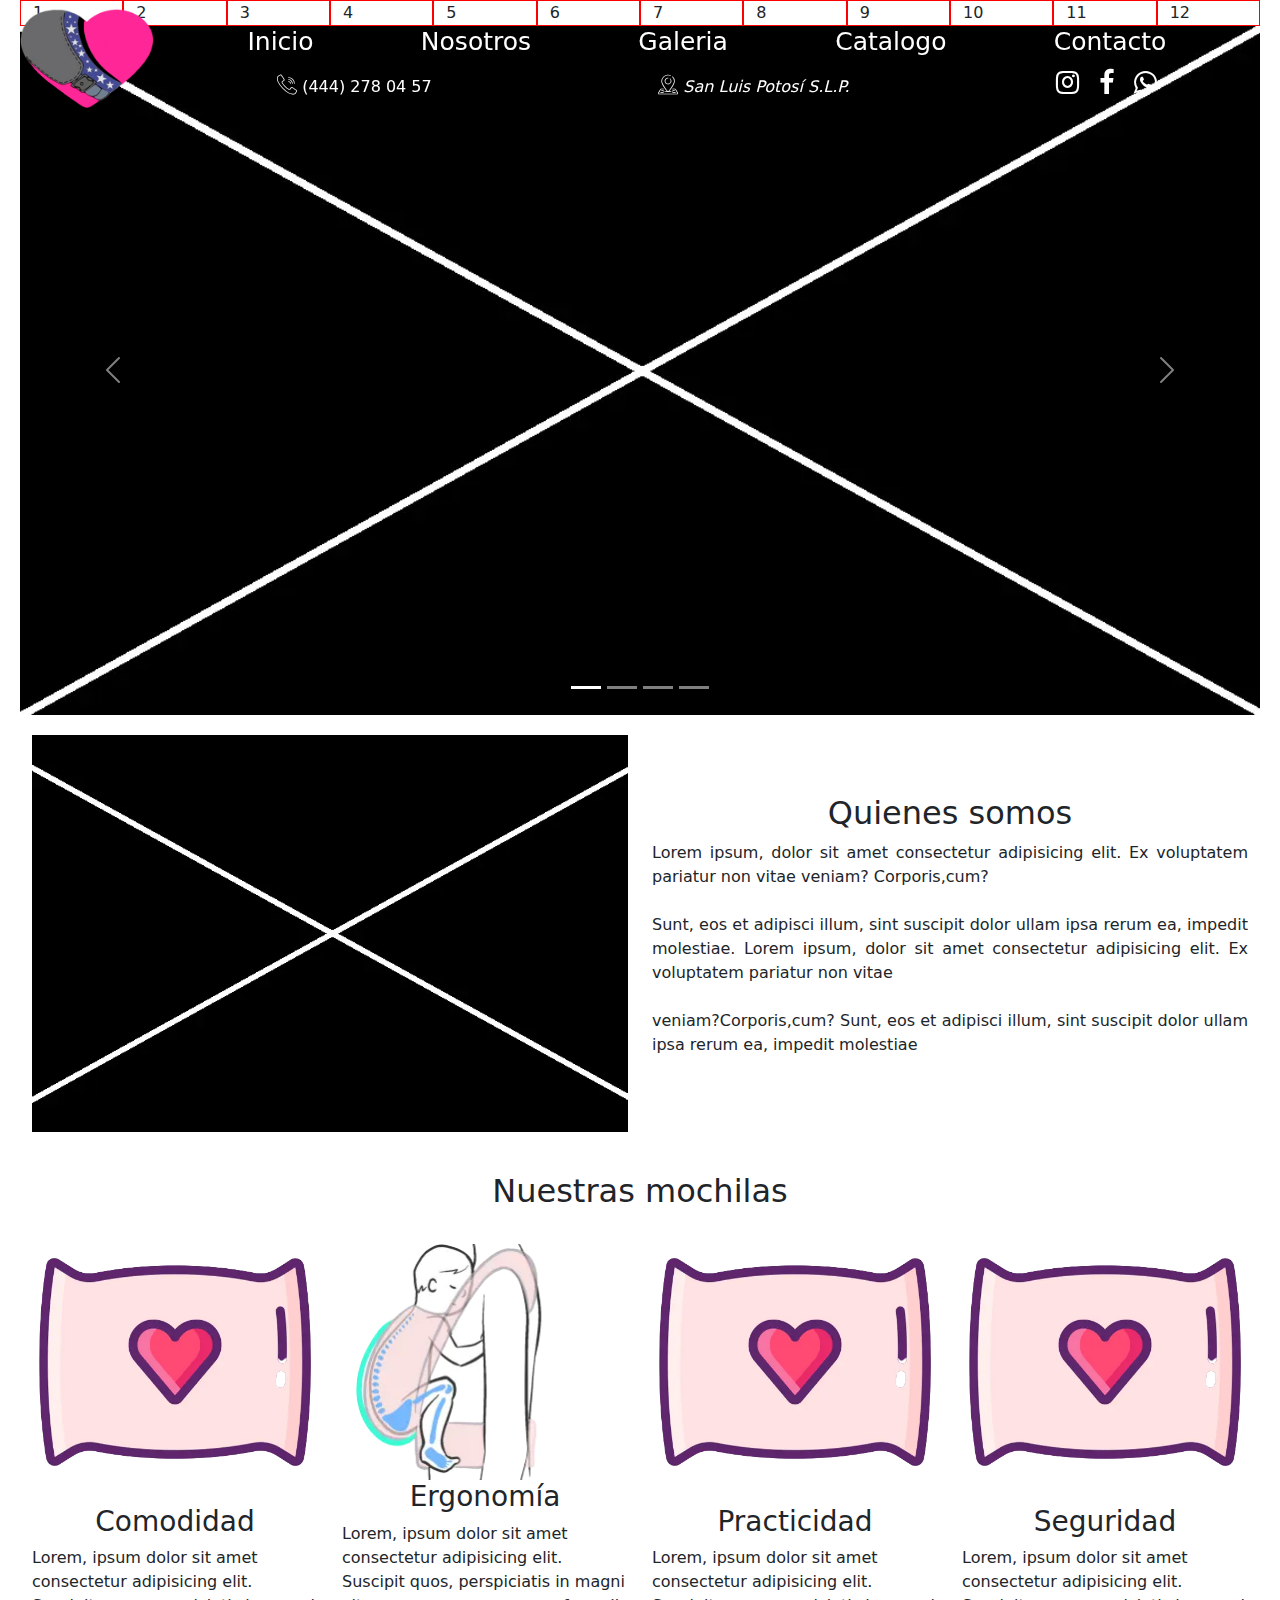
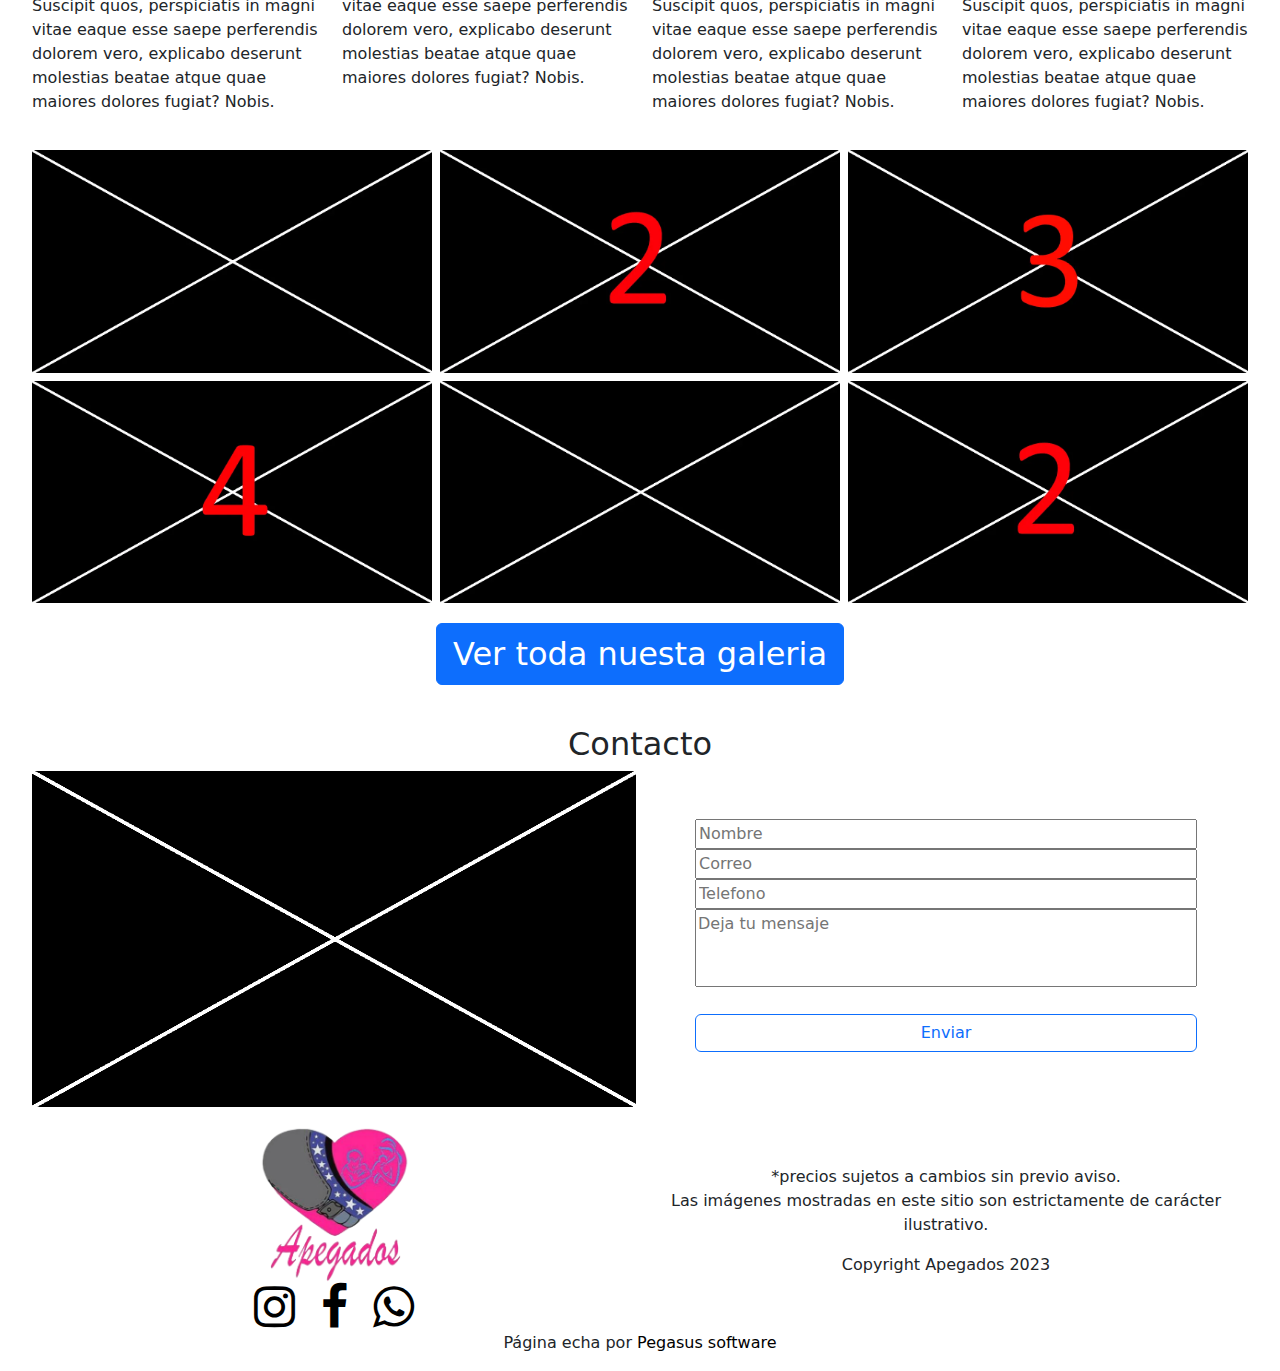
<file: index.html>
<!doctype html>
<html lang="es-mx">

<head>
    <title>Apegados-A un beso de distancia</title>
    <!-- Required meta tags -->
    <meta charset="utf-8">
    <meta name="viewport" content="width=device-width, initial-scale=1, shrink-to-fit=no">

    <link rel="shortcut icon" type="image/x-icon" href="img/logoch.ico">

    <!--etiquetas meta-->
    <meta name="language" content="spanish">
    <meta name="geo.region" content="MX">
    <meta name="description" content="Venta de cargadores, mochilas y todo para tu bebé">
    <meta name="keywords"
        content="bebé, cargadores para bebé, articulos para bebé, canguros para bebé, fulart,fulart para bebé">
    <meta name="robots" content="index, follow">
    <meta propiet>
    <meta name="revisit-after" content="7 days">
    <meta name="abstract" content="Apegados- cargadores para bebé">
    <meta name="rating" content="general">
    <meta name="language" content="spanish">
    <meta name="distribution" content="local"><!--investigas-->
    <meta name="geo.region" content="MX"><!--investigas-->
    <meta name="author" content="Apegados">
    <meta name="copyright" content="Copyright Apegados 2023">
    <!--etiquetas meta-->

    <!--miniaturas-->
    <meta property="og:type" content="website" />
    <meta property="og:title" content="Apegados-cargadores para tu bebé" />
    <meta property="og:description" content="Venta de cargadores, mochilas y todo para tu bebé" />
    <meta property="og:image" content="img/logo.webp" />
    <meta property="og:image:width" content="800" /><!-- Importante -->
    <meta property="og:image:height" content="800" /><!-- Importante -->
    <meta property="og:url" content="apegadosmx.com" />
    <meta property="og:site_name" content="Apegados todo para tu bebé" />
    <!--miniaturas-->

    <!--meta evita cache-->
    <meta http-equiv="Expires" content="0">
    <meta http-equiv="Last-Modified" content="0">
    <meta http-equiv="Cache-Control" content="no-cache, mustrevalidate">
    <meta http-equiv="Pragma" content="no-cache">
    <!--//meta evita cache-->

    <!-- Bootstrap CSS v5.2.1 -->
    <link href="css/bootstrap.min.css" rel="stylesheet" crossorigin="anonymous">
    <!--estilos-->
    <link rel="stylesheet" type="text/css" href="css/style.css">
    <link rel="stylesheet" type="text/css" href="css/font-awesome.min.css">
    <!-- flaticon css -->
    <link rel="stylesheet" type="text/css" href="fonts/flaticon.css?v=2.1">
    <!-- font-awesome css -->
    <link rel="stylesheet" type="text/css" href="css/font-awesome.min.css?v=2.1">



</head>

<body>
    <div id="inicio"></div>
    <header class="sticky-top menu" id="menu">
        <nav class="navbar navbar-expand-sm ">
            <div class="container-fluid" style="padding: 0; margin: 0px ">
                <a href="#inicio">
                    <img src="img/logo.webp" class="" alt="" style="height: 100px;">
                </a>

                <button class="navbar-toggler d-lg-none" type="button" data-bs-toggle="collapse"
                    data-bs-target="#collapsibleNavId" aria-controls="collapsibleNavId" aria-expanded="false"
                    aria-label="Toggle navigation">
                    <span class="navbar-toggler-icon"></span>
                </button>
                <div class="collapse navbar-collapse" id="collapsibleNavId">
                    <ul class="navbar-nav m-auto" style="padding: 0 40px; font-size: 25px;">
                        <li class="nav-item">
                            <a class="nav-link cambiarColor" href="#inicio" aria-current="page">Inicio</a>
                        </li>
                        <li class="nav-item">
                            <a class="nav-link cambiarColor" href="#nosotros" aria-current="page">Nosotros</a>
                        </li>
                        <li class="nav-item">
                            <a class="nav-link cambiarColor" href="galeria.html" aria-current="page">Galeria</a>
                        </li>
                        <li class="nav-item">
                            <a class="nav-link cambiarColor" href="#" aria-current="page">Catalogo</a>
                        </li>
                        <li class="nav-item">
                            <a class="nav-link cambiarColor" href="#contacto" aria-current="page">Contacto</a>
                        </li>

                    </ul>
                    <ul class="navbar-nav m-auto " >
                        <li class="contact-phone">
                            <i class="flaticon-call cambiarColor"></i>
                            <a class="cambiarColor" href="tel:4442780457"> (444) 278 04 57</a>
                        </li>

                        <li class="cambiarColor">
                            <i class="flaticon-location"></i>
                            <em>
                                San Luis Potosí S.L.P.
                            </em>

                        </li>
                        <li style="font-size: 1.3em;">
                            <a class="cambiarColor" href="#instagram#" target="_blank"><i class="fa fa-instagram"
                                    style="font-size: 1.3em;"></i></a>
                            &nbsp;
                            <a class="cambiarColor" href="#facebook#" target="_blank">
                                <i class="fa fa-facebook" style="font-size: 1.3em;"></i></a>
                            &nbsp;
                            <a class="cambiarColor" href="https://wa.me/524442780457" target="_blank"><i
                                    class="fa fa-whatsapp" style="font-size: 1.3em;"></i></a>
                        </li>
                    </ul>
                </div>
            </div>
        </nav>
    </header>
    <main class="principal" id="principal">

        <!--regla borrar-->
        <style>
            .regla .row div {
                border: 1px solid red;
            }
        </style>
        <div class="container-fluid regla">
            <div class="row justify-content-center align-items-center">
                <div class="col-1 ">1</div>
                <div class="col-1">2</div>
                <div class="col-1">3</div>
                <div class="col-1">4</div>
                <div class="col-1">5</div>
                <div class="col-1">6</div>
                <div class="col-1">7</div>
                <div class="col-1">8</div>
                <div class="col-1">9</div>
                <div class="col-1">10</div>
                <div class="col-1">11</div>
                <div class="col-1">12</div>
            </div>
        </div>
        <!--regla borrar-->

        <!--carrucel-->
        <div id="carouselId" class="carousel slide" data-bs-ride="carousel">
            <ol class="carousel-indicators">
                <li data-bs-target="#carouselId" data-bs-slide-to="0" class="active" aria-current="true"
                    aria-label="First slide"></li>
                <li data-bs-target="#carouselId" data-bs-slide-to="1" aria-label="Second slide"></li>
                <li data-bs-target="#carouselId" data-bs-slide-to="2" aria-label="Third slide"></li>
                <li data-bs-target="#carouselId" data-bs-slide-to="3" aria-label="Third slide"></li>
            </ol>
            <div class="carousel-inner" role="listbox">
                <div class="carousel-item active">
                    <img src="img/carrucel/1.webp" class="w-100 d-block" alt="First slide">
                </div>
                <div class="carousel-item">
                    <img src="img/carrucel/2.webp" class="w-100 d-block" alt="Second slide">
                </div>
                <div class="carousel-item">
                    <img src="img/carrucel/3.webp" class="w-100 d-block" alt="Third slide">
                </div>
                <div class="carousel-item">
                    <img src="img/carrucel/4.webp" class="w-100 d-block" alt="Third slide">
                </div>
            </div>
            <button class="carousel-control-prev" type="button" data-bs-target="#carouselId" data-bs-slide="prev">
                <span class="carousel-control-prev-icon" aria-hidden="true"></span>
                <span class="visually-hidden">Previous</span>
            </button>
            <button class="carousel-control-next" type="button" data-bs-target="#carouselId" data-bs-slide="next">
                <span class="carousel-control-next-icon" aria-hidden="true"></span>
                <span class="visually-hidden">Next</span>
            </button>
        </div>
        <!--fin carrucel-->
        <div class="espacio" id="nosotros"></div>

        <!--nosotros-->
        <div class="nosotros container-fluid">
            <div class="row justify-content-center align-items-center">
                <div class="col-12 col-md-6">
                    <img src="img/nosotros.webp" alt="">
                </div>

                <div class="col-12 col-md-6 nosotros" style=" text-align: justify;">
                    <h2>Quienes somos</h2>
                    <p>Lorem ipsum, dolor sit amet consectetur adipisicing elit. Ex voluptatem pariatur non vitae
                        veniam? Corporis,cum?
                        <br>
                        <br>
                        Sunt, eos et adipisci illum, sint suscipit dolor ullam ipsa rerum ea,
                        impedit molestiae. Lorem ipsum, dolor sit amet consectetur adipisicing elit. Ex voluptatem
                        pariatur non vitae
                        <br>
                        <br>
                        veniam?Corporis,cum? Sunt, eos et adipisci illum, sint suscipit dolor ullam ipsa rerum ea,
                        impedit molestiae
                    </p>
                </div>
            </div>
        </div>
        <!--/nosotros-->

        <div class="espacio"></div>
        <div class="espacio"></div>

        <!--nuestro producto-->
        <div class="container-fluid">
            <div class="row justify-content-center align-items-center">
                <h2 class="col-12">Nuestras mochilas</h2>
            </div>
            <div class="row justify-content-center align-items-center">
                <div class="col-12 col-md-5 col-lg-3">
                    <img src="img/ventajas/comodidad.webp" alt="">
                    <h3>Comodidad</h3>
                    <p>
                        Lorem, ipsum dolor sit amet consectetur adipisicing elit. Suscipit quos, perspiciatis in magni
                        vitae eaque esse saepe perferendis dolorem vero, explicabo deserunt molestias beatae atque quae
                        maiores dolores fugiat? Nobis.
                    </p>
                </div>
                <div class="col-12 col-md-5 col-lg-3">
                    <img src="img/ventajas/ergonomia.webp" alt="">
                    <h3>Ergonomía</h3>
                    <p>
                        Lorem, ipsum dolor sit amet consectetur adipisicing elit. Suscipit quos, perspiciatis in magni
                        vitae eaque esse saepe perferendis dolorem vero, explicabo deserunt molestias beatae atque quae
                        maiores dolores fugiat? Nobis.
                    </p>
                </div>
                <div class="col-12 col-md-5 col-lg-3">
                    <img src="img/ventajas/comodidad.webp" alt="">
                    <h3>Practicidad</h3>
                    <p>
                        Lorem, ipsum dolor sit amet consectetur adipisicing elit. Suscipit quos, perspiciatis in magni
                        vitae eaque esse saepe perferendis dolorem vero, explicabo deserunt molestias beatae atque quae
                        maiores dolores fugiat? Nobis.
                    </p>
                </div>

                <div class="col-12 col-md-5 col-lg-3">
                    <img src="img/ventajas/comodidad.webp" alt="">
                    <h3>Seguridad</h3>
                    <p>
                        Lorem, ipsum dolor sit amet consectetur adipisicing elit. Suscipit quos, perspiciatis in magni
                        vitae eaque esse saepe perferendis dolorem vero, explicabo deserunt molestias beatae atque quae
                        maiores dolores fugiat? Nobis.
                    </p>
                </div>
            </div>

        </div>
        <!--/nuestro producto-->

        <div id="galeria" class="espacio"></div>

        <div class="container-fluid">
            <div class="row justify-content-center align-items-center g-2">
                <div class="col-11 col-md-6 col-lg-4">
                    <img class="zoom_img" loading="lazy" src="img/galeria/1.webp" alt="" srcset="">
                </div>
                <div class="col-11 col-md-6 col-lg-4">
                    <img class="zoom_img" loading="lazy" src="img/galeria/2.webp" alt="" srcset="">
                </div>
                <div class="col-11 col-md-6 col-lg-4">
                    <img class="zoom_img" loading="lazy" src="img/galeria/3.webp" alt="" srcset="">
                </div>
                <div class="col-11 col-md-6 col-lg-4">
                    <img class="zoom_img" loading="lazy" src="img/galeria/4.webp" alt="" srcset="">
                </div>
                <div class="col-11 col-md-6 col-lg-4">
                    <img class="zoom_img" loading="lazy" src="img/galeria/5.webp" alt="" srcset="">
                </div>
                <div class="col-11 col-md-6 col-lg-4">
                    <img class="zoom_img" loading="lazy" src="img/galeria/6.webp" alt="" srcset="">
                </div>
            </div>

            <div class="espacio"></div>
            <div id="contacto"></div>
            <div class="row justify-content-center align-items-center g-2">
                <a name="" id="" class="btn btn-primary col-10 col-md-4" style="font-size: 2rem;" href="galeria.html"
                    role="button">
                    Ver toda nuesta galeria
                </a>
            </div>

        </div>

        <div class="espacio"></div>
        <div class="espacio"></div>


        <div class="container-fluid">
            <h2>Contacto</h2>
            <div class="row justify-content-center align-items-center g-2">
                <div class="col-12 col-lg-6">
                    <img src="img/contacto.png" alt="">
                </div>
                <br>
                <form style="margin: auto;" class="col-12 col-md-10 col-lg-5" action="./enviar.php" method='POST'>
                    <input class="col-12 inp_contacto" type="text" name="" id="nombre" placeholder="Nombre">
                    <input class="col-12 inp_contacto" type="email" name="" id="correo" placeholder="Correo">
                    <input class="col-12  inp_contacto" type="tel" name="" id="telefono" placeholder="Telefono">
                    <textarea class="col-12  inp_contacto" id="mensaje" name="mensaje" rows="3"
                        placeholder="Deja tu mensaje" style="resize: none;"></textarea>
                    <div class="espacio"></div>
                    <div class="col-12 ">
                        <button type="button" class="btn btn-outline-primary col-12">Enviar</button>
                    </div>
                </form>
            </div>
        </div>
    </main>

    <div class="espacio"></div>

    <footer class="container-fluid" style="text-align: center;">
        <div class="row justify-content-center align-items-center g-2 Copyright">
            <div class="col-12 col-md-6">
                <img class="col-3 " src="img/logo.png" alt="">
                <br>
                <a href="#instagram#" target="_blank" style="padding: 10px;"><i class="fa fa-instagram"
                        style="font-size: 3em;"></i></a>
                <a class="" href="#facebook#" target="_blank" style="padding: 10px;">
                    <i class="fa fa-facebook" style="font-size: 3em;"></i></a>
                <a class="" href="https://wa.me/524442780457" target="_blank" style="padding: 10px;">
                    <i class="fa fa-whatsapp" style="font-size: 3em;"></i></a>
            </div>

            <div class="col-12 col-md-6">
                <p>*precios sujetos a cambios sin previo aviso.
                    <br> Las imágenes mostradas en este sitio son estrictamente de carácter ilustrativo.
                </p>
                <p>Copyright Apegados 2023</p>
            </div>
        </div>

        <div class="row justify-content-center align-items-center g-2">
            <div class="col-12">
                <p>Página echa por <a target="_blank" href="https://www.google.com/">Pegasus software</a> </p>
            </div>
        </div>

    </footer>
    
    <!--iniciar aos-->
    <script src="https://unpkg.com/aos@2.3.1/dist/aos.js"></script>
    <script>
        AOS.init();
    </script>

    <!--script -->
    <script type="text/JavaScript" src="js/menu.js"></script>

    <!-- Bootstrap JavaScript Libraries -->
    <script src="https://cdn.jsdelivr.net/npm/@popperjs/core@2.11.6/dist/umd/popper.min.js"
        integrity="sha384-oBqDVmMz9ATKxIep9tiCxS/Z9fNfEXiDAYTujMAeBAsjFuCZSmKbSSUnQlmh/jp3" crossorigin="anonymous">
        </script>

    <script src="https://cdn.jsdelivr.net/npm/bootstrap@5.2.1/dist/js/bootstrap.min.js"
        integrity="sha384-7VPbUDkoPSGFnVtYi0QogXtr74QeVeeIs99Qfg5YCF+TidwNdjvaKZX19NZ/e6oz" crossorigin="anonymous">
        </script>

</body>

</html>
</file>
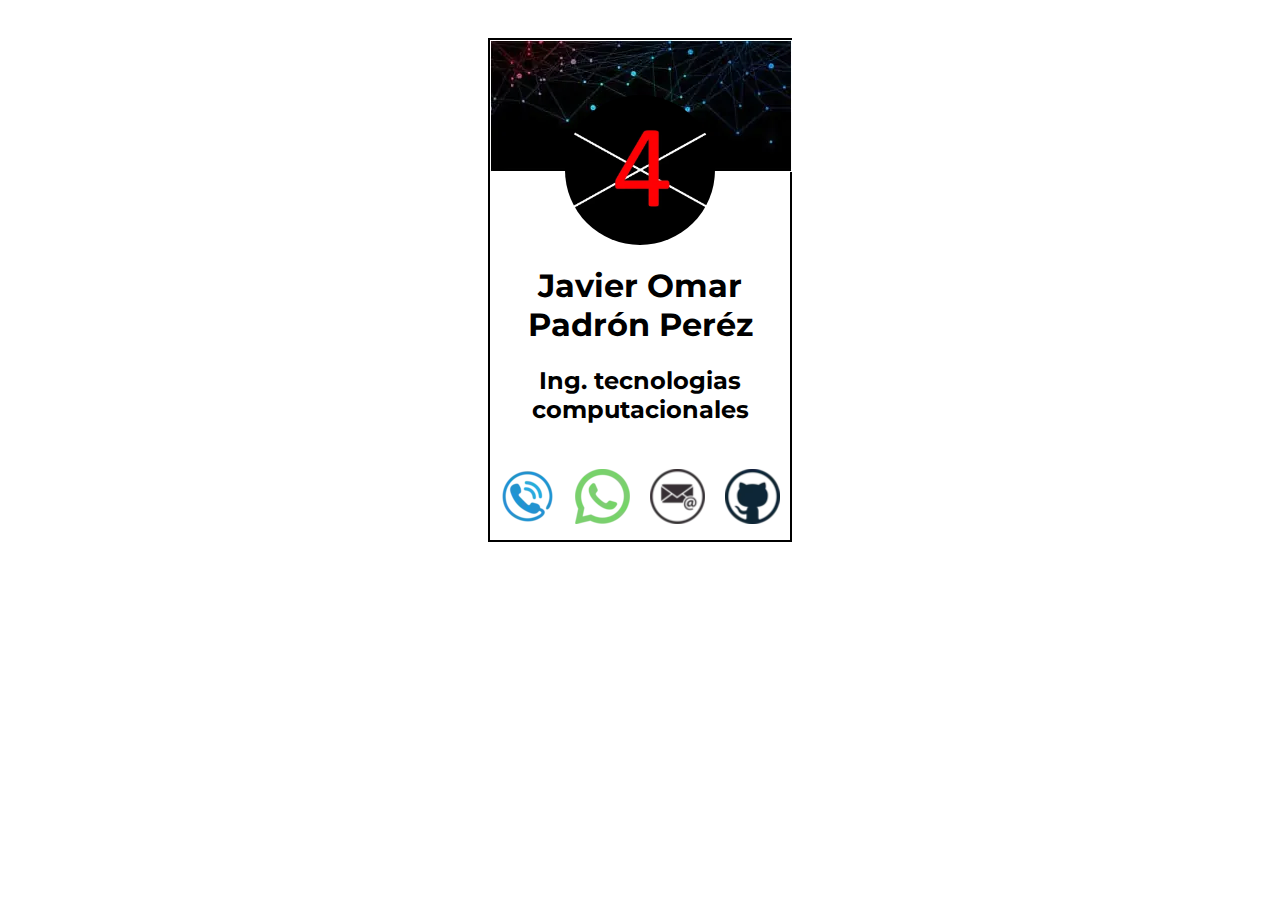
<file: tarjetas/javier/index.html>
<!DOCTYPE html>
<html lang="es-mx">

<head>
    <meta charset="UTF-8">
    <meta name="viewport" content="width=device-width, initial-scale=1.0">
    <title>Ing. Javier Padrón</title>
    <link rel="preconnect" href="https://fonts.googleapis.com">
    <link rel="preconnect" href="https://fonts.gstatic.com" crossorigin>
    <link href="https://fonts.googleapis.com/css2?family=Montserrat:wght@700&display=swap" rel="stylesheet">

    <link rel="stylesheet" type="text/css" href="style.css">
</head>

<body>
    <div class="espacio"></div>

    <div class="tarjeta">
        <div class="fondo">
            <img src="fondo.webp" alt="">
        </div>
        <img class="foto" src="foto.webp" alt="">

        <div class="informacion">
            <div class="nombre">
                <h1>Javier Omar Padrón Peréz</h1>
            </div>
            <div class="puesto">
                <h2>Ing. tecnologias computacionales</h2>
            </div>
            <div class="botones">
                <a href="tel:4447141382" class="llamada">
                    <img src="../iconos/telefono.webp" alt="">
                </a>
                <a href="https://wa.me/524447141382" target="_blank" class="whatsapp">
                    <img src="../iconos/whats.webp" alt="">
                </a>
                <a href="mailto:omar.padron.perez@gmail.com" class="email">
                    <img src="../iconos/correo.webp" alt="">
                </a>
                <a href="https://github.com/OmarPadronPerez" target="_blank">
                    <img src="../iconos/github.webp" alt="">
                </a>
            </div>
        </div>
    </div>

</body>

</html>
</file>
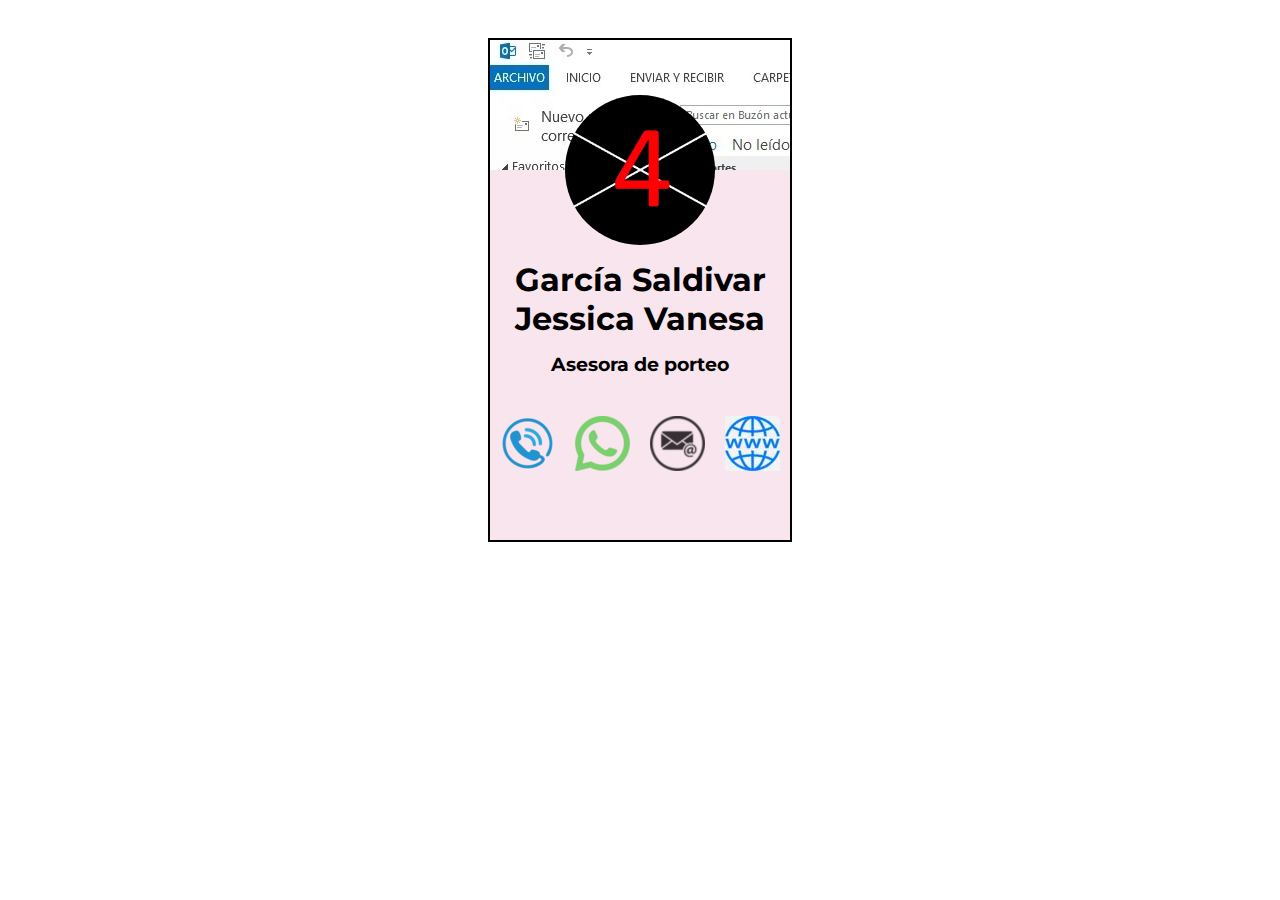
<file: tarjetas/jessica/index.html>
<!DOCTYPE html>
<html lang="en">

<head>
    <meta charset="UTF-8">
    <meta name="viewport" content="width=device-width, initial-scale=1.0">
    <title>García Saldívar</title>
    <link rel="preconnect" href="https://fonts.googleapis.com">
    <link rel="preconnect" href="https://fonts.gstatic.com" crossorigin>
    <link href="https://fonts.googleapis.com/css2?family=Montserrat:wght@700&display=swap" rel="stylesheet">

    <link rel="stylesheet" type="text/css" href="style.css">
</head>

<body>
    <div class="espacio"></div>

    <div class="tarjeta">
        <div class="fondo">
            <img src="fondo.webp" alt="">
        </div>
        <img class="foto" src="foto.webp" alt="">

        <div class="informacion">
            <div class="nombre">
                <h1>García Saldivar <br> Jessica Vanesa </h1>
            </div>
            <div class="puesto">
                <h3>Asesora de porteo</h3>
            </div>
            <div class="botones">
                <a href="tel:4442780457" class="llamada">
                    <img src="../iconos/telefono.webp" alt="">
                </a>
                <a href="https://wa.me/524442780457" target="_blank" class="whatsapp">
                    <img src="../iconos/whats.webp" alt="">
                </a>
                <a href="mailto:apegados@gmail.com" class="email">
                    <img src="../iconos/correo.webp" alt="">
                </a>
                <a class="web" href="https://www.apegadosmx.com" target="_blank">
                    <img src="../iconos/web.webp" alt="">
                </a>

            </div>
        </div>
        <!--<div class="compartir">
            <a href="https://www.apegadosmx.com/tarjetas/jessica/index.html" class="boton">
                    Compartir
            </a>
        </div>-->
    </div>

</body>

</html>
</file>
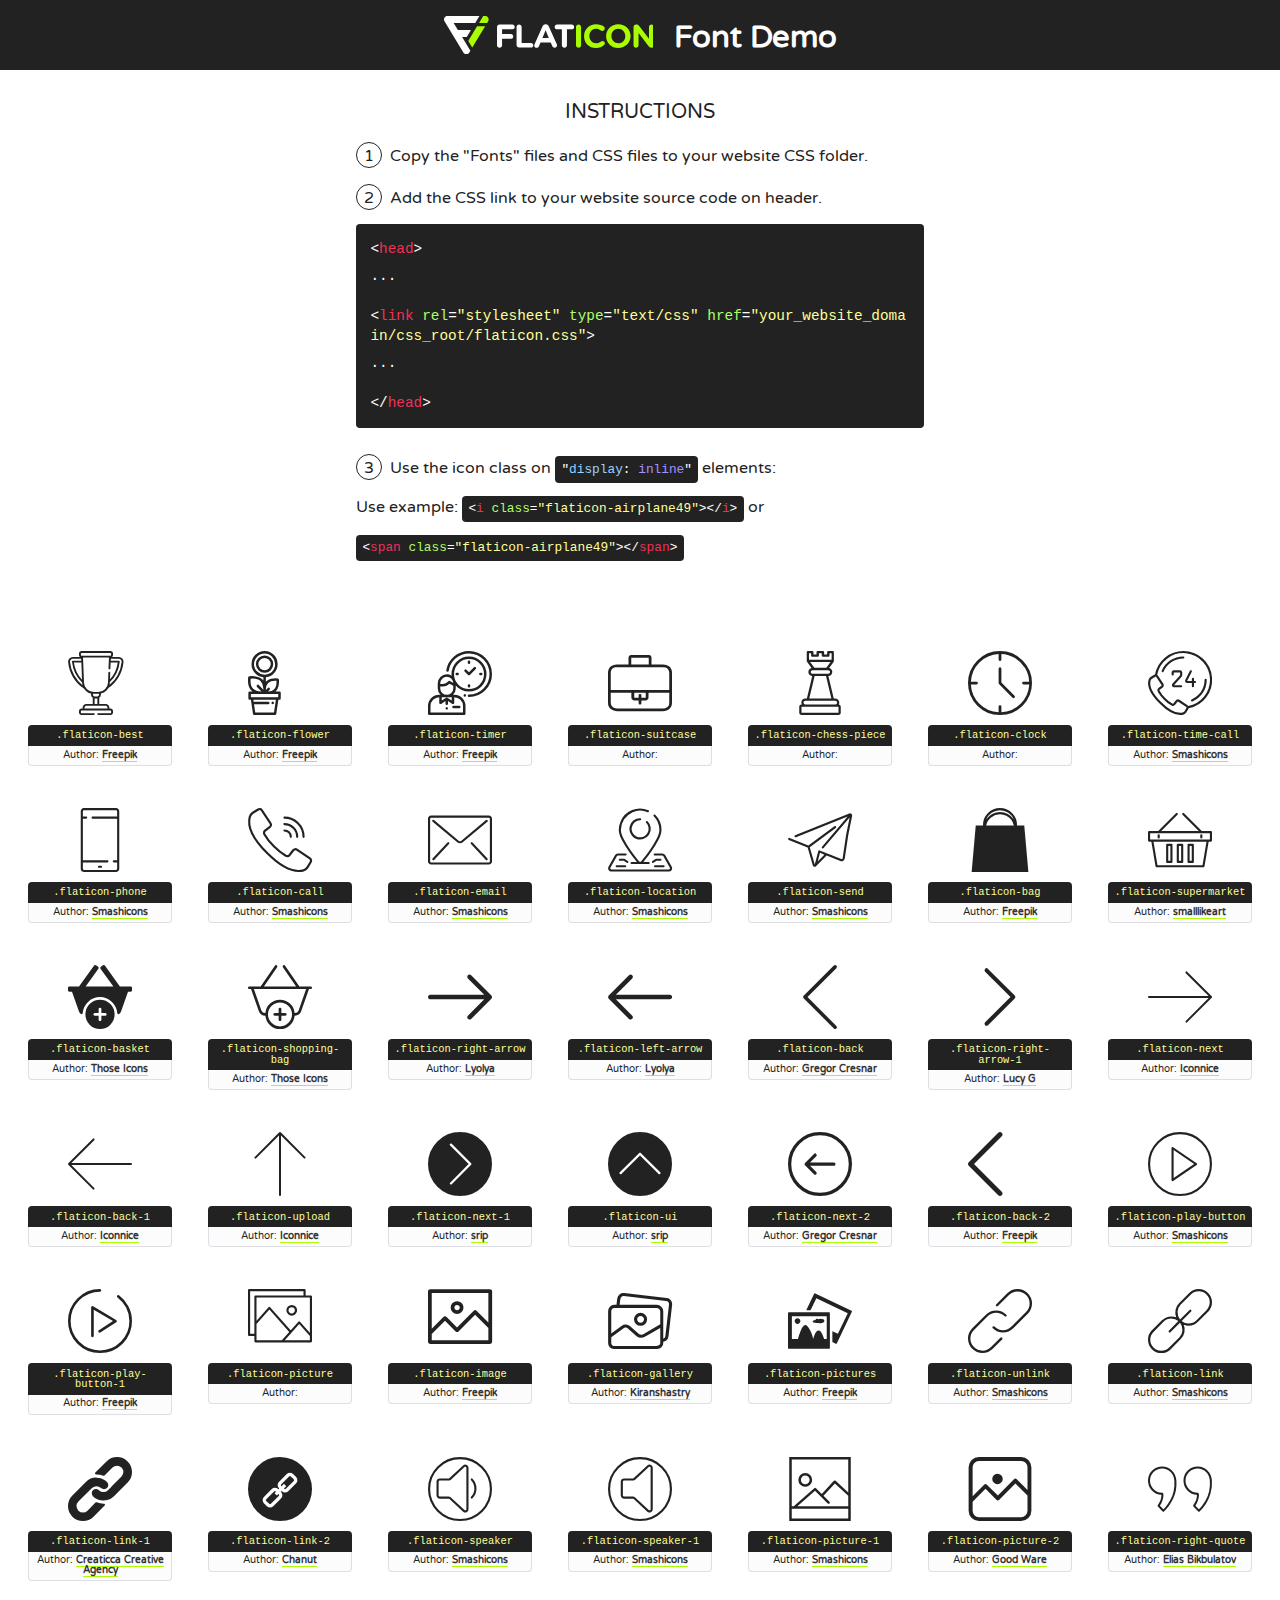
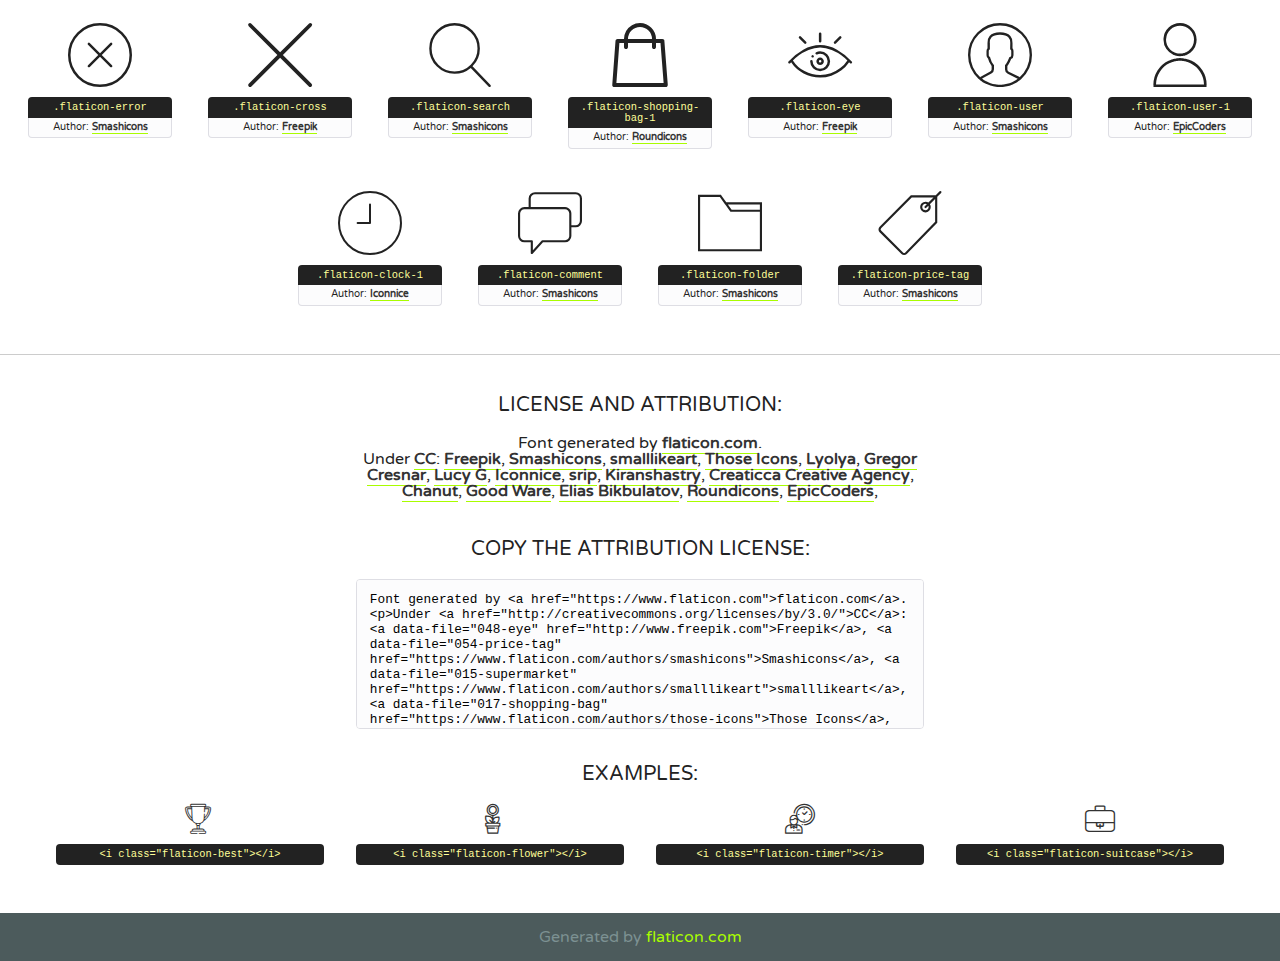
<file: fonts/flaticon.html>
<!DOCTYPE html>
<!--
  Flaticon icon font: Flaticon
  Creation date: 10/09/2019 11:56
-->
<html>
<!DOCTYPE html>
<html>

<head>
    <title>Flaticon WebFont</title>
    <link href="http://fonts.googleapis.com/css?family=Varela+Round" rel="stylesheet" type="text/css" />
    <link rel="stylesheet" type="text/css" href="flaticon.css">
    <meta charset="UTF-8">
    <style>
    html, body, div, span, applet, object, iframe,
    h1, h2, h3, h4, h5, h6, p, blockquote, pre,
    a, abbr, acronym, address, big, cite, code,
    del, dfn, em, img, ins, kbd, q, s, samp,
    small, strike, strong, sub, sup, tt, var,
    b, u, i, center,
    dl, dt, dd, ol, ul, li,
    fieldset, form, label, legend,
    table, caption, tbody, tfoot, thead, tr, th, td,
    article, aside, canvas, details, embed, 
    figure, figcaption, footer, header, hgroup, 
    menu, nav, output, ruby, section, summary,
    time, mark, audio, video {
        margin: 0;
        padding: 0;
        border: 0;
        font-size: 100%;
        font: inherit;
        vertical-align: baseline;
    }
    /* HTML5 display-role reset for older browsers */
    article, aside, details, figcaption, figure, 
    footer, header, hgroup, menu, nav, section {
        display: block;
    }
    body {
        line-height: 1;
    }
    ol, ul {
        list-style: none;
    }
    blockquote, q {
        quotes: none;
    }
    blockquote:before, blockquote:after,
    q:before, q:after {
        content: '';
        content: none;
    }
    table {
        border-collapse: collapse;
        border-spacing: 0;
    }
    body {
        font-family: 'Varela Round', Helvetica, Arial, sans-serif;
        font-size: 16px;
        color: #222;
    }
    a {
        color: #333;
        border-bottom: 1px solid #a9fd00;
        font-weight: bold;
        text-decoration: none;
    }
    * {
        -moz-box-sizing: border-box;
        -webkit-box-sizing: border-box;
        box-sizing: border-box;
        margin: 0;
        padding: 0;
    }
    [class^="flaticon-"]:before, [class*=" flaticon-"]:before, [class^="flaticon-"]:after, [class*=" flaticon-"]:after {
        font-family: Flaticon;
        font-size: 30px;
        font-style: normal;
        margin-left: 20px;
        color: #333;
    }
    .wrapper {
        max-width: 600px;
        margin: auto;
        padding: 0 1em;
    }
    .title {
        font-size: 1.25em;
        text-align: center;
        margin-bottom: 1em;
        text-transform: uppercase;
    }
    header {
        text-align: center;
        background-color: #222;
        color: #fff;
        padding: 1em;
    }
    header .logo {
        width: 210px;
        height: 38px;
        display: inline-block;
        vertical-align: middle;
        margin-right: 1em;
        border: none;
    }
    header strong {
        font-size: 1.95em;
        font-weight: bold;
        vertical-align: middle;
        margin-top: 5px;
        display: inline-block;
    }
    .demo {
        margin: 2em auto;
        line-height: 1.25em;
    }
    .demo ul li {
        margin-bottom: 1em;
    }
    .demo ul li .num {
        color: #222;
        border-radius: 20px;
        display: inline-block;
        width: 26px;
        padding: 3px;
        height: 26px;
        text-align: center;
        margin-right: 0.5em;
        border: 1px solid #222;
    }
    .demo ul li code {
        background-color: #222;
        border-radius: 4px;
        padding: 0.25em 0.5em;
        display: inline-block;
        color: #fff;
        font-family: Consolas,Monaco,Lucida Console,Liberation Mono,DejaVu Sans Mono,Bitstream Vera Sans Mono,Courier New, monospace;
        font-weight: lighter;
        margin-top: 1em;
        font-size: 0.8em;
        word-break: break-all;
    }
    .demo ul li code.big {
        padding: 1em;
        font-size: 0.9em;
    }
    .demo ul li code .red {
        color: #EF3159;
    }
    .demo ul li code .green {
        color: #ACFF65;
    }
    .demo ul li code .yellow {
        color: #FFFF99;
    }
    .demo ul li code .blue {
        color: #99D3FF;
    }
    .demo ul li code .purple {
        color: #A295FF;
    }
    .demo ul li code .dots {
        margin-top: 0.5em;
        display: block;
    }
    #glyphs {
        border-bottom: 1px solid #ccc;
        padding: 2em 0;
        text-align: center;
    }
    .glyph {
        display: inline-block;
        width: 9em;
        margin: 1em;
        text-align: center;
        vertical-align: top;
        background: #FFF;
    }
    .glyph .glyph-icon {
        padding: 10px;
        display: block;
        font-family:"Flaticon";
        font-size: 64px;
        line-height: 1;
    }
    .glyph .glyph-icon:before {
        font-size: 64px;
        color: #222;
        margin-left: 0;
    }
    .class-name {
        font-size: 0.65em;
        background-color: #222;
        color: #fff;
        border-radius: 4px 4px 0 0;
        padding: 0.5em;
        color: #FFFF99;
        font-family: Consolas,Monaco,Lucida Console,Liberation Mono,DejaVu Sans Mono,Bitstream Vera Sans Mono,Courier New, monospace;
    }
    .author-name {
        font-size: 0.6em;
        background-color: #fcfcfd;
        border: 1px solid #DEDEE4;
        border-top: 0;
        border-radius: 0 0 4px 4px;
        padding: 0.5em;
    }
    .class-name:last-child {
        font-size: 10px;
        color:#888;
    }
    .class-name:last-child a {
        font-size: 10px;
        color:#555;
    }
    .class-name:last-child a:hover {
        color:#a9fd00;
    }
    .glyph > input {
        display: block;
        width: 100px;
        margin: 5px auto;
        text-align: center;
        font-size: 12px;
        cursor: text;
    }
    .glyph > input.icon-input {
        font-family:"Flaticon";
        font-size: 16px;
        margin-bottom: 10px;
    }
    .attribution .title {
        margin-top: 2em;
    }
    .attribution textarea {
        background-color: #fcfcfd;
        padding: 1em;
        border: none;
        box-shadow: none;
        border: 1px solid #DEDEE4;
        border-radius: 4px;
        resize: none;
        width: 100%;
        height: 150px;
        font-size: 0.8em;
        font-family: Consolas,Monaco,Lucida Console,Liberation Mono,DejaVu Sans Mono,Bitstream Vera Sans Mono,Courier New, monospace;
        -webkit-appearance: none;
    }
    .iconsuse {
        margin: 2em auto;
        text-align: center;
        max-width: 1200px;
    }
    .iconsuse:after {
        content: '';
        display: table;
        clear: both;
    }
    .iconsuse .image {
        float: left;
        width: 25%;
        padding: 0 1em;
    }
    .iconsuse .image p {
        margin-bottom: 1em;
    }
    .iconsuse .image span {
        display: block;
        font-size: 0.65em;
        background-color: #222;
        color: #fff;
        border-radius: 4px;
        padding: 0.5em;
        color: #FFFF99;
        margin-top: 1em;
        font-family: Consolas,Monaco,Lucida Console,Liberation Mono,DejaVu Sans Mono,Bitstream Vera Sans Mono,Courier New, monospace;
    }
    #footer {
        text-align: center;
        background-color: #4C5B5C;
        color: #7c9192;
        padding: 1em;
    }
    #footer a {
        border: none;
        color: #a9fd00;
        font-weight: normal;
    }
    @media (max-width: 960px) {
        .iconsuse .image {
            width: 50%;
        }
    }
    @media (max-width: 560px) {
        .iconsuse .image {
            width: 100%;
        }
    }
    </style>
</head>

<body class="characters-off">

    <header>
        <a href="https://www.flaticon.com" target="_blank" class="logo">
            <svg version="1.1" xmlns="http://www.w3.org/2000/svg" xmlns:xlink="http://www.w3.org/1999/xlink" xmlns:a="http://ns.adobe.com/AdobeSVGViewerExtensions/3.0/" viewBox="0 0 560.875 102.036" enable-background="new 0 0 560.875 102.036" xml:space="preserve">
                <defs>
                </defs>
                <g>
                    <g class="letters">
                        <path fill="#ffffff" d="M141.596,29.675c0-3.777,2.985-6.767,6.764-6.767h34.438c3.426,0,6.15,2.728,6.15,6.15
                        c0,3.43-2.724,6.149-6.15,6.149h-27.674v13.091h23.719c3.429,0,6.151,2.724,6.151,6.15c0,3.43-2.723,6.149-6.151,6.149h-23.719
                        v17.574c0,3.773-2.986,6.761-6.764,6.761c-3.779,0-6.764-2.989-6.764-6.761V29.675z"></path>
                        <path fill="#ffffff" d="M193.844,29.149c0-3.781,2.985-6.767,6.764-6.767c3.776,0,6.763,2.985,6.763,6.767v42.957h25.039
                        c3.426,0,6.149,2.726,6.149,6.153c0,3.425-2.723,6.15-6.149,6.15h-31.802c-3.779,0-6.764-2.986-6.764-6.768V29.149z"></path>
                        <path fill="#ffffff" d="M241.891,75.71l21.438-48.407c1.492-3.341,4.215-5.357,7.906-5.357h0.792
                        c3.686,0,6.323,2.017,7.815,5.357l21.439,48.407c0.436,0.967,0.701,1.845,0.701,2.723c0,3.602-2.809,6.501-6.414,6.501
                        c-3.161,0-5.269-1.845-6.499-4.655l-4.132-9.661h-27.059l-4.301,10.102c-1.144,2.631-3.426,4.214-6.237,4.214
                        c-3.517,0-6.24-2.81-6.24-6.325C241.1,77.64,241.451,76.677,241.891,75.71z M279.932,58.666l-8.521-20.297l-8.526,20.297H279.932
                        z"></path>
                        <path fill="#ffffff" d="M314.864,35.387H301.86c-3.429,0-6.239-2.813-6.239-6.238c0-3.429,2.811-6.24,6.239-6.24h39.533
                        c3.426,0,6.237,2.811,6.237,6.24c0,3.425-2.811,6.238-6.237,6.238h-13.001v42.785c0,3.773-2.99,6.761-6.764,6.761
                        c-3.779,0-6.764-2.989-6.764-6.761V35.387z"></path>
                        <path fill="#A9FD00" d="M352.615,29.149c0-3.781,2.985-6.767,6.767-6.767c3.774,0,6.761,2.985,6.761,6.767v49.024
                        c0,3.773-2.987,6.761-6.761,6.761c-3.781,0-6.767-2.989-6.767-6.761V29.149z"></path>
                        <path fill="#A9FD00" d="M374.132,53.836v-0.179c0-17.481,13.178-31.801,32.065-31.801c9.22,0,15.459,2.458,20.557,6.238
                        c1.402,1.054,2.637,2.985,2.637,5.357c0,3.692-2.985,6.59-6.681,6.59c-1.845,0-3.071-0.702-4.044-1.319
                        c-3.776-2.813-7.729-4.393-12.562-4.393c-10.364,0-17.831,8.611-17.831,19.154v0.173c0,10.542,7.291,19.329,17.831,19.329
                        c5.715,0,9.492-1.756,13.359-4.834c1.049-0.874,2.458-1.491,4.039-1.491c3.429,0,6.325,2.813,6.325,6.236
                        c0,2.106-1.056,3.78-2.282,4.834c-5.539,4.834-12.036,7.733-21.878,7.733C387.572,85.464,374.132,71.493,374.132,53.836z"></path>
                        <path fill="#A9FD00" d="M433.009,53.836v-0.179c0-17.481,13.79-31.801,32.766-31.801c18.981,0,32.592,14.143,32.592,31.628v0.173
                        c0,17.483-13.785,31.807-32.769,31.807C446.625,85.464,433.009,71.32,433.009,53.836z M484.224,53.836v-0.179
                        c0-10.539-7.725-19.326-18.626-19.326c-10.893,0-18.449,8.611-18.449,19.154v0.173c0,10.542,7.73,19.329,18.626,19.329
                        C476.676,72.986,484.224,64.378,484.224,53.836z"></path>
                        <path fill="#A9FD00" d="M506.233,29.321c0-3.774,2.99-6.763,6.767-6.763h1.401c3.252,0,5.183,1.583,7.029,3.953l26.093,34.265
                        V29.059c0-3.692,2.99-6.677,6.681-6.677c3.683,0,6.671,2.985,6.671,6.677v48.934c0,3.78-2.987,6.765-6.764,6.765h-0.436
                        c-3.257,0-5.188-1.581-7.034-3.953l-27.056-35.492v32.944c0,3.687-2.985,6.676-6.678,6.676c-3.683,0-6.673-2.989-6.673-6.676
                        V29.321z"></path>
                    </g>
                    <g class="insignia">
                        <path fill="#ffffff" d="M48.372,56.137h12.517l11.156-18.537H37.186L25.688,18.539h57.825L94.668,0H9.271
                        C5.925,0,2.842,1.801,1.198,4.716c-1.644,2.907-1.593,6.482,0.134,9.343l50.38,83.501c1.678,2.781,4.689,4.476,7.938,4.476
                        c3.246,0,6.257-1.695,7.935-4.476l2.898-4.804L48.372,56.137z"></path>
                        <g class="i">
                            <path fill="#A9FD00" d="M93.575,18.539h0.031v0.004l21.652,0.004l2.705-4.488c1.727-2.861,1.778-6.436,0.133-9.343
                            C116.454,1.801,113.371,0,110.026,0h-5.294L93.575,18.539z"></path>
                            <polygon fill="#A9FD00" points="88.291,27.356 64.725,66.486 75.519,84.404 109.942,27.356"></polygon>
                        </g>
                    </g>
                </g>
            </svg>
        </a>
        <strong>Font Demo</strong>
    </header>


    <section class="demo wrapper">

        <p class="title">Instructions</p>

        <ul>
            <li>
                <span class="num">1</span>Copy the "Fonts" files and CSS files to your website CSS folder.
            </li>
            <li>
                <span class="num">2</span>Add the CSS link to your website source code on header.
                <code class="big">
                    &lt;<span class="red">head</span>&gt;
                    <br/><span class="dots">...</span>
                    <br/>&lt;<span class="red">link</span> <span class="green">rel</span>=<span class="yellow">"stylesheet"</span> <span class="green">type</span>=<span class="yellow">"text/css"</span> <span class="green">href</span>=<span class="yellow">"your_website_domain/css_root/flaticon.css"</span>&gt;
                    <br/><span class="dots">...</span>
                    <br/>&lt;/<span class="red">head</span>&gt;
                </code>
            </li>

            <li>
                <p>
                    <span class="num">3</span>Use the icon class on <code>"<span class="blue">display</span>:<span class="purple"> inline</span>"</code> elements:
                    <br />
                    Use example: <code>&lt;<span class="red">i</span> <span class="green">class</span>=<span class="yellow">&quot;flaticon-airplane49&quot;</span>&gt;&lt;/<span class="red">i</span>&gt;</code> or <code>&lt;<span class="red">span</span> <span class="green">class</span>=<span class="yellow">&quot;flaticon-airplane49&quot;</span>&gt;&lt;/<span class="red">span</span>&gt;</code>
            </li>
        </ul>

    </section>




   <section id="glyphs">          
    
      
        <div class="glyph"><div class="glyph-icon flaticon-best"></div>
            <div class="class-name">.flaticon-best</div>
            <div class="author-name">Author: <a data-file="001-best" href="http://www.freepik.com">Freepik</a> </div> 
        </div>        
        
        <div class="glyph"><div class="glyph-icon flaticon-flower"></div>
            <div class="class-name">.flaticon-flower</div>
            <div class="author-name">Author: <a data-file="002-flower" href="http://www.freepik.com">Freepik</a> </div> 
        </div>        
        
        <div class="glyph"><div class="glyph-icon flaticon-timer"></div>
            <div class="class-name">.flaticon-timer</div>
            <div class="author-name">Author: <a data-file="004-timer" href="http://www.freepik.com">Freepik</a> </div> 
        </div>        
        
        <div class="glyph"><div class="glyph-icon flaticon-suitcase"></div>
            <div class="class-name">.flaticon-suitcase</div>
            <div class="author-name">Author: <a data-file="005-suitcase" href="https://www.flaticon.com/authors/"></a> </div> 
        </div>        
        
        <div class="glyph"><div class="glyph-icon flaticon-chess-piece"></div>
            <div class="class-name">.flaticon-chess-piece</div>
            <div class="author-name">Author: <a data-file="006-chess-piece" href="https://www.flaticon.com/authors/"></a> </div> 
        </div>        
        
        <div class="glyph"><div class="glyph-icon flaticon-clock"></div>
            <div class="class-name">.flaticon-clock</div>
            <div class="author-name">Author: <a data-file="007-clock" href="https://www.flaticon.com/authors/"></a> </div> 
        </div>        
        
        <div class="glyph"><div class="glyph-icon flaticon-time-call"></div>
            <div class="class-name">.flaticon-time-call</div>
            <div class="author-name">Author: <a data-file="008-time-call" href="https://www.flaticon.com/authors/smashicons">Smashicons</a> </div> 
        </div>        
        
        <div class="glyph"><div class="glyph-icon flaticon-phone"></div>
            <div class="class-name">.flaticon-phone</div>
            <div class="author-name">Author: <a data-file="009-phone" href="https://www.flaticon.com/authors/smashicons">Smashicons</a> </div> 
        </div>        
        
        <div class="glyph"><div class="glyph-icon flaticon-call"></div>
            <div class="class-name">.flaticon-call</div>
            <div class="author-name">Author: <a data-file="010-call" href="https://www.flaticon.com/authors/smashicons">Smashicons</a> </div> 
        </div>        
        
        <div class="glyph"><div class="glyph-icon flaticon-email"></div>
            <div class="class-name">.flaticon-email</div>
            <div class="author-name">Author: <a data-file="011-email" href="https://www.flaticon.com/authors/smashicons">Smashicons</a> </div> 
        </div>        
        
        <div class="glyph"><div class="glyph-icon flaticon-location"></div>
            <div class="class-name">.flaticon-location</div>
            <div class="author-name">Author: <a data-file="012-location" href="https://www.flaticon.com/authors/smashicons">Smashicons</a> </div> 
        </div>        
        
        <div class="glyph"><div class="glyph-icon flaticon-send"></div>
            <div class="class-name">.flaticon-send</div>
            <div class="author-name">Author: <a data-file="013-send" href="https://www.flaticon.com/authors/smashicons">Smashicons</a> </div> 
        </div>        
        
        <div class="glyph"><div class="glyph-icon flaticon-bag"></div>
            <div class="class-name">.flaticon-bag</div>
            <div class="author-name">Author: <a data-file="014-bag" href="http://www.freepik.com">Freepik</a> </div> 
        </div>        
        
        <div class="glyph"><div class="glyph-icon flaticon-supermarket"></div>
            <div class="class-name">.flaticon-supermarket</div>
            <div class="author-name">Author: <a data-file="015-supermarket" href="https://www.flaticon.com/authors/smalllikeart">smalllikeart</a> </div> 
        </div>        
        
        <div class="glyph"><div class="glyph-icon flaticon-basket"></div>
            <div class="class-name">.flaticon-basket</div>
            <div class="author-name">Author: <a data-file="016-basket" href="https://www.flaticon.com/authors/those-icons">Those Icons</a> </div> 
        </div>        
        
        <div class="glyph"><div class="glyph-icon flaticon-shopping-bag"></div>
            <div class="class-name">.flaticon-shopping-bag</div>
            <div class="author-name">Author: <a data-file="017-shopping-bag" href="https://www.flaticon.com/authors/those-icons">Those Icons</a> </div> 
        </div>        
        
        <div class="glyph"><div class="glyph-icon flaticon-right-arrow"></div>
            <div class="class-name">.flaticon-right-arrow</div>
            <div class="author-name">Author: <a data-file="018-right-arrow" href="https://www.flaticon.com/authors/lyolya">Lyolya</a> </div> 
        </div>        
        
        <div class="glyph"><div class="glyph-icon flaticon-left-arrow"></div>
            <div class="class-name">.flaticon-left-arrow</div>
            <div class="author-name">Author: <a data-file="019-left-arrow" href="https://www.flaticon.com/authors/lyolya">Lyolya</a> </div> 
        </div>        
        
        <div class="glyph"><div class="glyph-icon flaticon-back"></div>
            <div class="class-name">.flaticon-back</div>
            <div class="author-name">Author: <a data-file="020-back" href="https://www.flaticon.com/authors/gregor-cresnar">Gregor Cresnar</a> </div> 
        </div>        
        
        <div class="glyph"><div class="glyph-icon flaticon-right-arrow-1"></div>
            <div class="class-name">.flaticon-right-arrow-1</div>
            <div class="author-name">Author: <a data-file="021-right-arrow-1" href="https://www.flaticon.com/authors/lucy-g">Lucy G</a> </div> 
        </div>        
        
        <div class="glyph"><div class="glyph-icon flaticon-next"></div>
            <div class="class-name">.flaticon-next</div>
            <div class="author-name">Author: <a data-file="022-next" href="https://www.flaticon.com/authors/iconnice">Iconnice</a> </div> 
        </div>        
        
        <div class="glyph"><div class="glyph-icon flaticon-back-1"></div>
            <div class="class-name">.flaticon-back-1</div>
            <div class="author-name">Author: <a data-file="023-back-1" href="https://www.flaticon.com/authors/iconnice">Iconnice</a> </div> 
        </div>        
        
        <div class="glyph"><div class="glyph-icon flaticon-upload"></div>
            <div class="class-name">.flaticon-upload</div>
            <div class="author-name">Author: <a data-file="024-upload" href="https://www.flaticon.com/authors/iconnice">Iconnice</a> </div> 
        </div>        
        
        <div class="glyph"><div class="glyph-icon flaticon-next-1"></div>
            <div class="class-name">.flaticon-next-1</div>
            <div class="author-name">Author: <a data-file="025-next-1" href="https://www.flaticon.com/authors/srip">srip</a> </div> 
        </div>        
        
        <div class="glyph"><div class="glyph-icon flaticon-ui"></div>
            <div class="class-name">.flaticon-ui</div>
            <div class="author-name">Author: <a data-file="026-ui" href="https://www.flaticon.com/authors/srip">srip</a> </div> 
        </div>        
        
        <div class="glyph"><div class="glyph-icon flaticon-next-2"></div>
            <div class="class-name">.flaticon-next-2</div>
            <div class="author-name">Author: <a data-file="027-next-2" href="https://www.flaticon.com/authors/gregor-cresnar">Gregor Cresnar</a> </div> 
        </div>        
        
        <div class="glyph"><div class="glyph-icon flaticon-back-2"></div>
            <div class="class-name">.flaticon-back-2</div>
            <div class="author-name">Author: <a data-file="028-back-2" href="http://www.freepik.com">Freepik</a> </div> 
        </div>        
        
        <div class="glyph"><div class="glyph-icon flaticon-play-button"></div>
            <div class="class-name">.flaticon-play-button</div>
            <div class="author-name">Author: <a data-file="029-play-button" href="https://www.flaticon.com/authors/smashicons">Smashicons</a> </div> 
        </div>        
        
        <div class="glyph"><div class="glyph-icon flaticon-play-button-1"></div>
            <div class="class-name">.flaticon-play-button-1</div>
            <div class="author-name">Author: <a data-file="030-play-button-1" href="http://www.freepik.com">Freepik</a> </div> 
        </div>        
        
        <div class="glyph"><div class="glyph-icon flaticon-picture"></div>
            <div class="class-name">.flaticon-picture</div>
            <div class="author-name">Author: <a data-file="031-picture" href="https://www.flaticon.com/authors/"></a> </div> 
        </div>        
        
        <div class="glyph"><div class="glyph-icon flaticon-image"></div>
            <div class="class-name">.flaticon-image</div>
            <div class="author-name">Author: <a data-file="032-image" href="http://www.freepik.com">Freepik</a> </div> 
        </div>        
        
        <div class="glyph"><div class="glyph-icon flaticon-gallery"></div>
            <div class="class-name">.flaticon-gallery</div>
            <div class="author-name">Author: <a data-file="033-gallery" href="https://www.flaticon.com/authors/kiranshastry">Kiranshastry</a> </div> 
        </div>        
        
        <div class="glyph"><div class="glyph-icon flaticon-pictures"></div>
            <div class="class-name">.flaticon-pictures</div>
            <div class="author-name">Author: <a data-file="034-pictures" href="http://www.freepik.com">Freepik</a> </div> 
        </div>        
        
        <div class="glyph"><div class="glyph-icon flaticon-unlink"></div>
            <div class="class-name">.flaticon-unlink</div>
            <div class="author-name">Author: <a data-file="035-unlink" href="https://www.flaticon.com/authors/smashicons">Smashicons</a> </div> 
        </div>        
        
        <div class="glyph"><div class="glyph-icon flaticon-link"></div>
            <div class="class-name">.flaticon-link</div>
            <div class="author-name">Author: <a data-file="036-link" href="https://www.flaticon.com/authors/smashicons">Smashicons</a> </div> 
        </div>        
        
        <div class="glyph"><div class="glyph-icon flaticon-link-1"></div>
            <div class="class-name">.flaticon-link-1</div>
            <div class="author-name">Author: <a data-file="037-link-1" href="https://www.flaticon.com/authors/creaticca-creative-agency">Creaticca Creative Agency</a> </div> 
        </div>        
        
        <div class="glyph"><div class="glyph-icon flaticon-link-2"></div>
            <div class="class-name">.flaticon-link-2</div>
            <div class="author-name">Author: <a data-file="038-link-2" href="https://www.flaticon.com/authors/chanut">Chanut</a> </div> 
        </div>        
        
        <div class="glyph"><div class="glyph-icon flaticon-speaker"></div>
            <div class="class-name">.flaticon-speaker</div>
            <div class="author-name">Author: <a data-file="039-speaker" href="https://www.flaticon.com/authors/smashicons">Smashicons</a> </div> 
        </div>        
        
        <div class="glyph"><div class="glyph-icon flaticon-speaker-1"></div>
            <div class="class-name">.flaticon-speaker-1</div>
            <div class="author-name">Author: <a data-file="040-speaker-1" href="https://www.flaticon.com/authors/smashicons">Smashicons</a> </div> 
        </div>        
        
        <div class="glyph"><div class="glyph-icon flaticon-picture-1"></div>
            <div class="class-name">.flaticon-picture-1</div>
            <div class="author-name">Author: <a data-file="041-picture-1" href="https://www.flaticon.com/authors/smashicons">Smashicons</a> </div> 
        </div>        
        
        <div class="glyph"><div class="glyph-icon flaticon-picture-2"></div>
            <div class="class-name">.flaticon-picture-2</div>
            <div class="author-name">Author: <a data-file="042-picture-2" href="https://www.flaticon.com/authors/good-ware">Good Ware</a> </div> 
        </div>        
        
        <div class="glyph"><div class="glyph-icon flaticon-right-quote"></div>
            <div class="class-name">.flaticon-right-quote</div>
            <div class="author-name">Author: <a data-file="043-right-quote" href="https://www.flaticon.com/authors/elias-bikbulatov">Elias Bikbulatov</a> </div> 
        </div>        
        
        <div class="glyph"><div class="glyph-icon flaticon-error"></div>
            <div class="class-name">.flaticon-error</div>
            <div class="author-name">Author: <a data-file="044-error" href="https://www.flaticon.com/authors/smashicons">Smashicons</a> </div> 
        </div>        
        
        <div class="glyph"><div class="glyph-icon flaticon-cross"></div>
            <div class="class-name">.flaticon-cross</div>
            <div class="author-name">Author: <a data-file="045-cross" href="http://www.freepik.com">Freepik</a> </div> 
        </div>        
        
        <div class="glyph"><div class="glyph-icon flaticon-search"></div>
            <div class="class-name">.flaticon-search</div>
            <div class="author-name">Author: <a data-file="046-search" href="https://www.flaticon.com/authors/smashicons">Smashicons</a> </div> 
        </div>        
        
        <div class="glyph"><div class="glyph-icon flaticon-shopping-bag-1"></div>
            <div class="class-name">.flaticon-shopping-bag-1</div>
            <div class="author-name">Author: <a data-file="047-shopping-bag-1" href="https://www.flaticon.com/authors/roundicons">Roundicons</a> </div> 
        </div>        
        
        <div class="glyph"><div class="glyph-icon flaticon-eye"></div>
            <div class="class-name">.flaticon-eye</div>
            <div class="author-name">Author: <a data-file="048-eye" href="http://www.freepik.com">Freepik</a> </div> 
        </div>        
        
        <div class="glyph"><div class="glyph-icon flaticon-user"></div>
            <div class="class-name">.flaticon-user</div>
            <div class="author-name">Author: <a data-file="049-user" href="https://www.flaticon.com/authors/smashicons">Smashicons</a> </div> 
        </div>        
        
        <div class="glyph"><div class="glyph-icon flaticon-user-1"></div>
            <div class="class-name">.flaticon-user-1</div>
            <div class="author-name">Author: <a data-file="050-user-1" href="https://www.flaticon.com/authors/epiccoders">EpicCoders</a> </div> 
        </div>        
        
        <div class="glyph"><div class="glyph-icon flaticon-clock-1"></div>
            <div class="class-name">.flaticon-clock-1</div>
            <div class="author-name">Author: <a data-file="051-clock-1" href="https://www.flaticon.com/authors/iconnice">Iconnice</a> </div> 
        </div>        
        
        <div class="glyph"><div class="glyph-icon flaticon-comment"></div>
            <div class="class-name">.flaticon-comment</div>
            <div class="author-name">Author: <a data-file="052-comment" href="https://www.flaticon.com/authors/smashicons">Smashicons</a> </div> 
        </div>        
        
        <div class="glyph"><div class="glyph-icon flaticon-folder"></div>
            <div class="class-name">.flaticon-folder</div>
            <div class="author-name">Author: <a data-file="053-folder" href="https://www.flaticon.com/authors/smashicons">Smashicons</a> </div> 
        </div>        
        
        <div class="glyph"><div class="glyph-icon flaticon-price-tag"></div>
            <div class="class-name">.flaticon-price-tag</div>
            <div class="author-name">Author: <a data-file="054-price-tag" href="https://www.flaticon.com/authors/smashicons">Smashicons</a> </div> 
        </div>        
        

    </section>



    <section class="attribution wrapper"   style="text-align:center;">

      <div class="title">License and attribution:</div><div class="attrDiv">Font generated by <a href="https://www.flaticon.com">flaticon.com</a>. <div><p>Under <a href="http://creativecommons.org/licenses/by/3.0/">CC</a>: <a data-file="048-eye" href="http://www.freepik.com">Freepik</a>, <a data-file="054-price-tag" href="https://www.flaticon.com/authors/smashicons">Smashicons</a>, <a data-file="015-supermarket" href="https://www.flaticon.com/authors/smalllikeart">smalllikeart</a>, <a data-file="017-shopping-bag" href="https://www.flaticon.com/authors/those-icons">Those Icons</a>, <a data-file="019-left-arrow" href="https://www.flaticon.com/authors/lyolya">Lyolya</a>, <a data-file="027-next-2" href="https://www.flaticon.com/authors/gregor-cresnar">Gregor Cresnar</a>, <a data-file="021-right-arrow-1" href="https://www.flaticon.com/authors/lucy-g">Lucy G</a>, <a data-file="051-clock-1" href="https://www.flaticon.com/authors/iconnice">Iconnice</a>, <a data-file="026-ui" href="https://www.flaticon.com/authors/srip">srip</a>, <a data-file="033-gallery" href="https://www.flaticon.com/authors/kiranshastry">Kiranshastry</a>, <a data-file="037-link-1" href="https://www.flaticon.com/authors/creaticca-creative-agency">Creaticca Creative Agency</a>, <a data-file="038-link-2" href="https://www.flaticon.com/authors/chanut">Chanut</a>, <a data-file="042-picture-2" href="https://www.flaticon.com/authors/good-ware">Good Ware</a>, <a data-file="043-right-quote" href="https://www.flaticon.com/authors/elias-bikbulatov">Elias Bikbulatov</a>, <a data-file="047-shopping-bag-1" href="https://www.flaticon.com/authors/roundicons">Roundicons</a>, <a data-file="050-user-1" href="https://www.flaticon.com/authors/epiccoders">EpicCoders</a>, <a data-file="031-picture" href="https://www.flaticon.com/authors/"></a></p>  </div>
      </div>
      <div class="title">Copy the Attribution License:</div>

    <textarea onclick="this.focus();this.select();">Font generated by &lt;a href=&quot;https://www.flaticon.com&quot;&gt;flaticon.com&lt;/a&gt;. <p>Under <a href="http://creativecommons.org/licenses/by/3.0/">CC</a>: <a data-file="048-eye" href="http://www.freepik.com">Freepik</a>, <a data-file="054-price-tag" href="https://www.flaticon.com/authors/smashicons">Smashicons</a>, <a data-file="015-supermarket" href="https://www.flaticon.com/authors/smalllikeart">smalllikeart</a>, <a data-file="017-shopping-bag" href="https://www.flaticon.com/authors/those-icons">Those Icons</a>, <a data-file="019-left-arrow" href="https://www.flaticon.com/authors/lyolya">Lyolya</a>, <a data-file="027-next-2" href="https://www.flaticon.com/authors/gregor-cresnar">Gregor Cresnar</a>, <a data-file="021-right-arrow-1" href="https://www.flaticon.com/authors/lucy-g">Lucy G</a>, <a data-file="051-clock-1" href="https://www.flaticon.com/authors/iconnice">Iconnice</a>, <a data-file="026-ui" href="https://www.flaticon.com/authors/srip">srip</a>, <a data-file="033-gallery" href="https://www.flaticon.com/authors/kiranshastry">Kiranshastry</a>, <a data-file="037-link-1" href="https://www.flaticon.com/authors/creaticca-creative-agency">Creaticca Creative Agency</a>, <a data-file="038-link-2" href="https://www.flaticon.com/authors/chanut">Chanut</a>, <a data-file="042-picture-2" href="https://www.flaticon.com/authors/good-ware">Good Ware</a>, <a data-file="043-right-quote" href="https://www.flaticon.com/authors/elias-bikbulatov">Elias Bikbulatov</a>, <a data-file="047-shopping-bag-1" href="https://www.flaticon.com/authors/roundicons">Roundicons</a>, <a data-file="050-user-1" href="https://www.flaticon.com/authors/epiccoders">EpicCoders</a>, <a data-file="031-picture" href="https://www.flaticon.com/authors/"></a></p>  
     </textarea>

    </section>

    <section class="iconsuse">

          <div class="title">Examples:</div>            
             
            <div class="image">
                <p>
                    <i class="glyph-icon flaticon-best"></i> 
                    <span>&lt;i class=&quot;flaticon-best&quot;&gt;&lt;/i&gt;</span>
                </p>
            </div>
            
            <div class="image">
                <p>
                    <i class="glyph-icon flaticon-flower"></i> 
                    <span>&lt;i class=&quot;flaticon-flower&quot;&gt;&lt;/i&gt;</span>
                </p>
            </div>
            
            <div class="image">
                <p>
                    <i class="glyph-icon flaticon-timer"></i> 
                    <span>&lt;i class=&quot;flaticon-timer&quot;&gt;&lt;/i&gt;</span>
                </p>
            </div>
            
            <div class="image">
                <p>
                    <i class="glyph-icon flaticon-suitcase"></i> 
                    <span>&lt;i class=&quot;flaticon-suitcase&quot;&gt;&lt;/i&gt;</span>
                </p>
            </div>
                       
        </div>
                            
    </section>

<div id="footer">
    <div>Generated by <a href="https://www.flaticon.com">flaticon.com</a>
    </div>
</div>



</body>
</html>
</file>
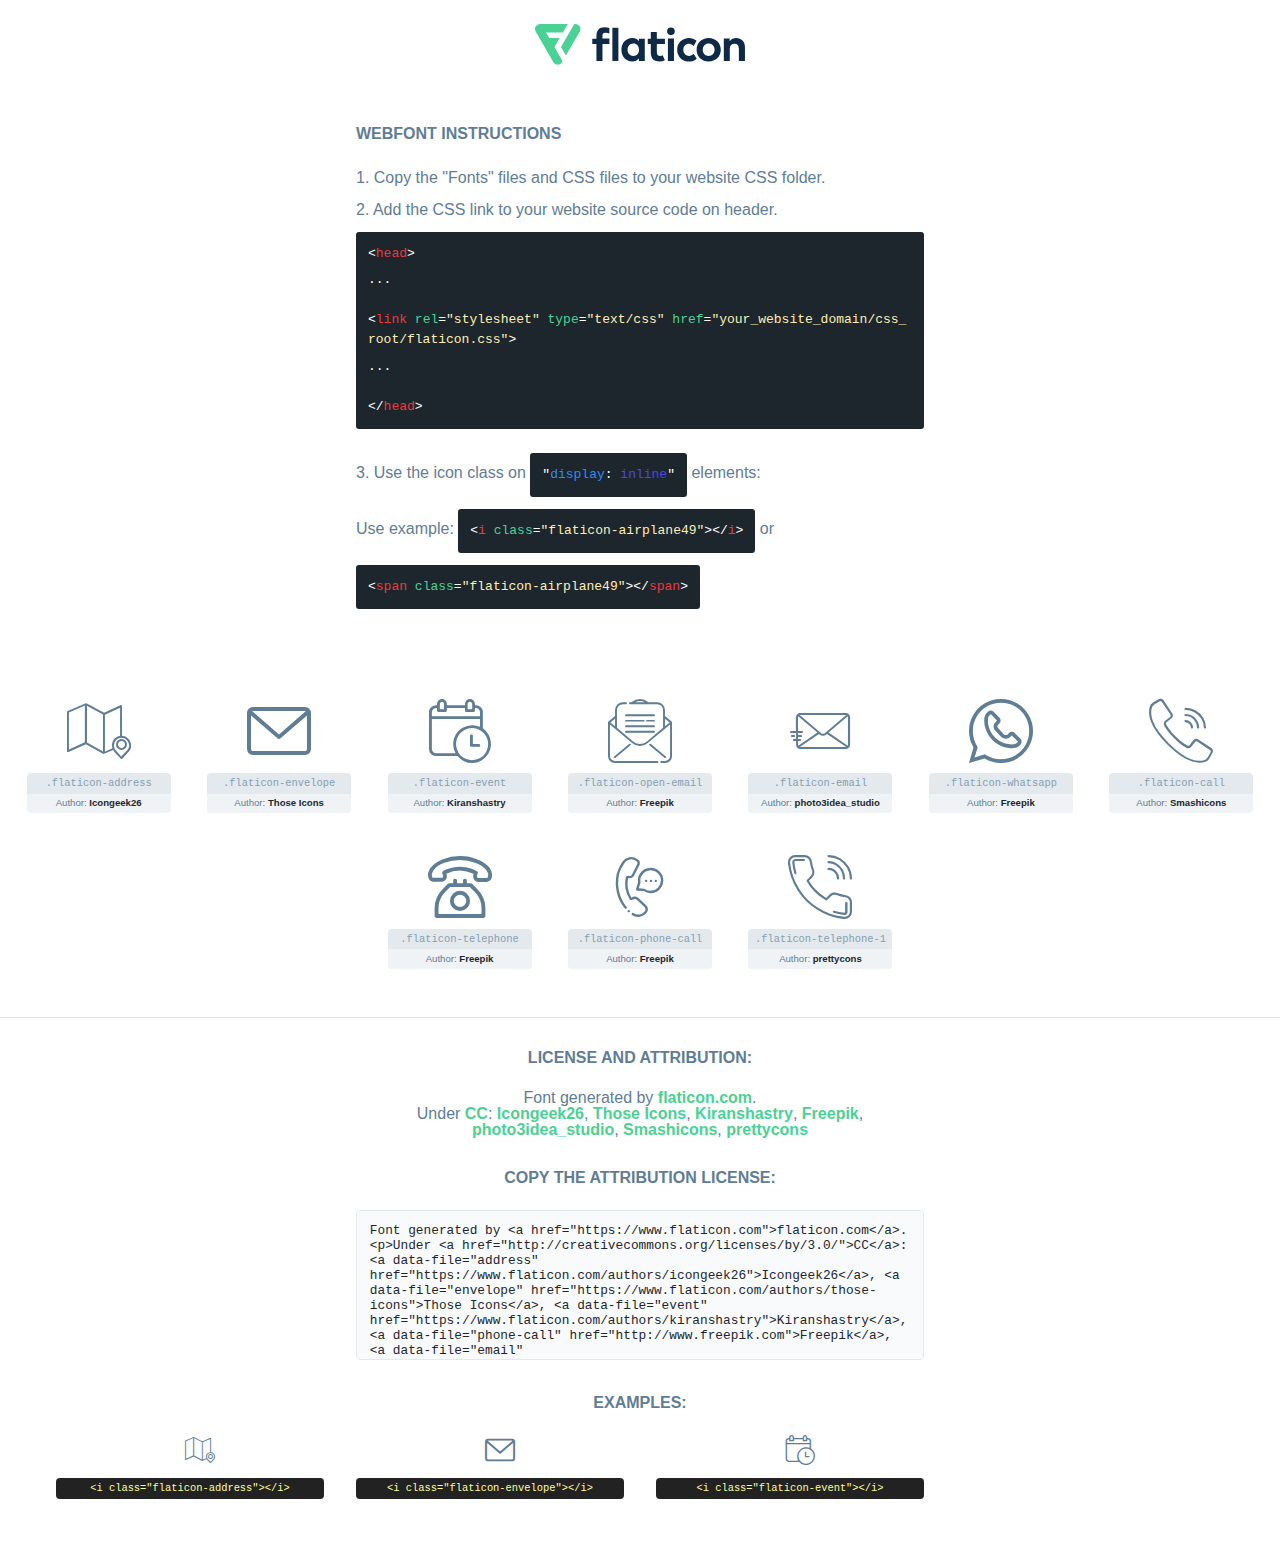
<file: fonts/font/flaticon.html>
<!DOCTYPE html>
<html lang="en">
<head>
    <title>Flaticon Webfont</title>
    <link rel="stylesheet" type="text/css" href="flaticon.css"/>
    <meta charset="UTF-8">
    <style>
        html, body, div, span, applet, object, iframe,
        h1, h2, h3, h4, h5, h6, p, blockquote, pre,
        a, abbr, acronym, address, big, cite, code,
        del, dfn, em, img, ins, kbd, q, s, samp,
        small, strike, strong, sub, sup, tt, var,
        b, u, i, center,
        dl, dt, dd, ol, ul, li,
        fieldset, form, label, legend,
        table, caption, tbody, tfoot, thead, tr, th, td,
        article, aside, canvas, details, embed,
        figure, figcaption, footer, header, hgroup,
        menu, nav, output, ruby, section, summary,
        time, mark, audio, video {
            margin: 0;
            padding: 0;
            border: 0;
            font-size: 100%;
            font: inherit;
            vertical-align: baseline;
        }

        /* HTML5 display-role reset for older browsers */
        article, aside, details, figcaption, figure,
        footer, header, hgroup, menu, nav, section {
            display: block;
        }

        body {
            line-height: 1;
        }

        ol, ul {
            list-style: none;
        }

        blockquote, q {
            quotes: none;
        }

        blockquote:before, blockquote:after,
        q:before, q:after {
            content: '';
            content: none;
        }

        table {
            border-collapse: collapse;
            border-spacing: 0;
        }

        body {
            font-family: Helvetica, Arial, sans-serif;
            font-size: 16px;
            color: #5f7d95;
        }

        a {
            color: #4AD295;
            font-weight: bold;
            text-decoration: none;
        }

        * {
            -moz-box-sizing: border-box;
            -webkit-box-sizing: border-box;
            box-sizing: border-box;
            margin: 0;
            padding: 0;
        }

        [class^="flaticon-"]:before, [class*=" flaticon-"]:before, [class^="flaticon-"]:after, [class*=" flaticon-"]:after {
            font-family: Flaticon;
            font-size: 30px;
            font-style: normal;
            margin-left: 20px;
            color: #333;
        }

        .wrapper {
            max-width: 600px;
            margin: auto;
            padding: 0 1em;
        }

        .title {
            margin-bottom: 24px;
            text-transform: uppercase;
            font-weight: bold;
        }

        header {
            text-align: center;
            padding: 24px;
        }

        header .logo {
            width: 210px;
            height: auto;
            border: none;
            display: inline-block;
        }

        header strong {
            font-size: 28px;
            font-weight: 500;
            vertical-align: middle;
        }

        .demo {
            margin: 2em auto;
            line-height: 1.25em;
        }

        .demo ul li {
            margin-bottom: 12px;
        }

        .demo ul li code {
            background-color: #1D262D;
            border-radius: 3px;
            padding: 12px;
            display: inline-block;
            color: #fff;
            font-family: Consolas, Monaco, Lucida Console, Liberation Mono, DejaVu Sans Mono, Bitstream Vera Sans Mono, Courier New, monospace;
            font-weight: lighter;
            margin-top: 12px;
            font-size: 13px;
            word-break: break-all;
        }

        .demo ul li code .red {
            color: #EC3A3B;
        }

        .demo ul li code .green {
            color: #4AD295;
        }

        .demo ul li code .yellow {
            color: #FFEEB6;
        }

        .demo ul li code .blue {
            color: #2C8CF4;
        }

        .demo ul li code .purple {
            color: #4949E7;
        }

        .demo ul li code .dots {
            margin-top: 0.5em;
            display: block;
        }

        #glyphs {
            border-bottom: 1px solid #E3E9ED;
            padding: 2em 0;
            text-align: center;
        }

        .glyph {
            display: inline-block;
            width: 9em;
            margin: 1em;
            text-align: center;
            vertical-align: top;
            background: #FFF;
        }

        .glyph .flaticon {
            padding: 10px;
            display: block;
            font-family: "Flaticon";
            font-size: 64px;
            line-height: 1;
        }

        .glyph .flaticon:before {
            font-size: 64px;
            color: #5f7d95;
            margin-left: 0;
        }

        .class-name {
            font-size: 0.65em;
            background-color: #E3E9ED;
            color: #869FB2;
            border-radius: 4px 4px 0 0;
            padding: 0.5em;
            font-family: Consolas, Monaco, Lucida Console, Liberation Mono, DejaVu Sans Mono, Bitstream Vera Sans Mono, Courier New, monospace;
        }

        .author-name {
            font-size: 0.6em;
            background-color: #EFF3F6;
            border-top: 0;
            border-radius: 0 0 4px 4px;
            padding: 0.5em;
        }

        .author-name a {
            color: #1D262D;
        }

        .class-name:last-child {
            font-size: 10px;
            color: #888;
        }

        .class-name:last-child a {
            font-size: 10px;
            color: #555;
        }

        .glyph > input {
            display: block;
            width: 100px;
            margin: 5px auto;
            text-align: center;
            font-size: 12px;
            cursor: text;
        }

        .glyph > input.icon-input {
            font-family: "Flaticon";
            font-size: 16px;
            margin-bottom: 10px;
        }

        .attribution .title {
            margin-top: 2em;
        }

        .attribution textarea {
            background-color: #F8FAFB;
            color: #1D262D;
            padding: 1em;
            border: none;
            box-shadow: none;
            border: 1px solid #E3E9ED;
            border-radius: 4px;
            resize: none;
            width: 100%;
            height: 150px;
            font-size: 0.8em;
            font-family: Consolas, Monaco, Lucida Console, Liberation Mono, DejaVu Sans Mono, Bitstream Vera Sans Mono, Courier New, monospace;
            -webkit-appearance: none;
        }

        .attribution textarea:hover {
            border-color: #CFD9E0;
        }

        .attribution textarea:focus {
            border-color: #4AD295;
        }

        .iconsuse {
            margin: 2em auto;
            text-align: center;
            max-width: 1200px;
        }

        .iconsuse:after {
            content: '';
            display: table;
            clear: both;
        }

        .iconsuse .image {
            float: left;
            width: 25%;
            padding: 0 1em;
        }

        .iconsuse .image p {
            margin-bottom: 1em;
        }

        .iconsuse .image span {
            display: block;
            font-size: 0.65em;
            background-color: #222;
            color: #fff;
            border-radius: 4px;
            padding: 0.5em;
            color: #FFFF99;
            margin-top: 1em;
            font-family: Consolas, Monaco, Lucida Console, Liberation Mono, DejaVu Sans Mono, Bitstream Vera Sans Mono, Courier New, monospace;
        }

        .flaticon:before {
            color: #5f7d95;
        }

        #footer {
            text-align: center;
            background-color: #1D262D;
            color: #869FB2;
            padding: 12px;
            font-size: 14px;
        }

        #footer a {
            font-weight: normal;
        }

        @media (max-width: 960px) {
            .iconsuse .image {
                width: 50%;
            }
        }

        .preview {
            width: 100px;
            display: inline-block;
            margin: 10px;
        }

        .preview .inner {
            display: inline-block;
            width: 100%;
            text-align: center;
            background: #f5f5f5;
            -webkit-border-radius: 3px 3px 0 0;
            -moz-border-radius: 3px 3px 0 0;
            border-radius: 3px 3px 0 0;
        }

        .preview .inner  {
            line-height: 85px;
            font-size: 40px;
            color: #333;
        }

        .label {
            display: inline-block;
            width: 100%;
            box-sizing: border-box;
            padding: 5px;
            font-size: 10px;
            font-family: Monaco, monospace;
            color: #666;
            white-space: nowrap;
            overflow: hidden;
            text-overflow: ellipsis;
            background: #ddd;
            -webkit-border-radius: 0 0 3px 3px;
            -moz-border-radius: 0 0 3px 3px;
            border-radius: 0 0 3px 3px;
            color: #666;
        }
    </style>
</head>
<body>
    <header>
        <a href="https://www.flaticon.com/" target="_blank" class="logo">
            <svg xmlns="http://www.w3.org/2000/svg" viewBox="0 0 394.3 76.5">
                <path d="M156.6,69.4H145.3V7.1h11.3Z" style="fill:#0e2a47"/>
                <path d="M206.2,69.4h-11V64.8a15.4,15.4,0,0,1-12.6,5.7c-11.6,0-20.3-9.5-20.3-22.1s8.8-22.1,20.3-22.1a15.4,15.4,0,0,1,12.6,5.8V27.5h11Zm-32.4-21c0,6.4,4.2,11.6,10.8,11.6s10.8-4.9,10.8-11.6-4.4-11.6-10.8-11.6S173.9,42,173.9,48.4Z"
                      style="fill:#0e2a47"/>
                <path d="M262.5,13.7a7.2,7.2,0,0,1-14.4,0,7.2,7.2,0,1,1,14.4,0ZM261,69.4H249.6v-42H261Z"
                      style="fill:#0e2a47"/>
                <path id="_Trazado_" data-name="&lt;Trazado&gt;"
                      d="M139.6,17.8a16.6,16.6,0,0,0-8-1.4c-3.2.4-4.9,2-4.9,5.9v5.1h13V37.5h-13v32H115.4v-32h-7.8v-10h7.8V22.2c0-9.9,5.2-16.3,15-16.3a23.4,23.4,0,0,1,9.3,1.8Z"
                      style="fill:#0e2a47"/>
                <path d="M235.1,60c-3.5,0-6.3-1.9-6.3-7.1V37.5H244v-10H228.8V15H217.5V27.5h-5.7v10h5.7V53.7c0,10.9,5.3,16.8,15.7,16.8A22.9,22.9,0,0,0,244,68l-4.3-9.1A12.3,12.3,0,0,1,235.1,60Z"
                      style="fill:#0e2a47"/>
                <path d="M348.9,48.4c0,12.6-9.7,22.1-22.7,22.1s-22.7-9.4-22.7-22.1,9.6-22.1,22.7-22.1S348.9,35.8,348.9,48.4Zm-33.9,0c0,6.8,4.8,11.6,11.1,11.6s11.2-4.8,11.2-11.6-4.8-11.6-11.2-11.6S315.1,41.6,315.1,48.4Z"
                      style="fill:#0e2a47"/>
                <path d="M394.3,42.7V69.4H382.9V46.3c0-6.1-3-9.4-8.2-9.4s-8.9,3.2-8.9,9.5v23H354.6v-42h11v4.9c3-4.5,7.6-6.1,12.3-6.1C387.5,26.3,394.3,33,394.3,42.7Z"
                      style="fill:#0e2a47"/>
                <path d="M298,55.7h0a12.4,12.4,0,0,1-8.2,4.2h-.9l-1.8-.2a10,10,0,0,1-7.4-5.6,13.2,13.2,0,0,1-1.2-5.8,13,13,0,0,1,1.3-5.9,10.1,10.1,0,0,1,7.5-5.5h2.4a11.7,11.7,0,0,1,8.3,4.2l5.5-9.6a19.9,19.9,0,0,0-8.1-4.3,23.4,23.4,0,0,0-6.1-.8,25.2,25.2,0,0,0-7.5,1.1,20.9,20.9,0,0,0-8,4.6,21.9,21.9,0,0,0-6.8,16.4,21.9,21.9,0,0,0,6.7,16.3,20.9,20.9,0,0,0,8,4.6,25.2,25.2,0,0,0,7.7,1.2,23.6,23.6,0,0,0,6.2-.8,20,20,0,0,0,8.1-4.4Z"
                      style="fill:#0e2a47"/>
                <path d="M46.3,26.5H26.9L20.8,16H52.4L61.6,0H9.4A9.3,9.3,0,0,0,1.3,4.7a9.3,9.3,0,0,0,0,9.4L34.6,71.8a9.4,9.4,0,0,0,16.2,0l1.1-1.9L36.6,43.3Z"
                      style="fill:#4ad295"/>
                <path d="M84.2,4.7A9.3,9.3,0,0,0,76.1,0H73.8l-25,43.3,9.2,16L84.2,14A9.3,9.3,0,0,0,84.2,4.7Z"
                      style="fill:#4ad295"/>
            </svg>
        </a>
    </header>
    <section class="demo wrapper">

        <p class="title">Webfont Instructions</p>

        <ul>
            <li>
                <span class="num">1. </span>Copy the "Fonts" files and CSS files to your website CSS folder.
            </li>
            <li>
                <span class="num">2. </span>Add the CSS link to your website source code on header.
                <code class="big">
                    &lt;<span class="red">head</span>&gt;
                    <br/><span class="dots">...</span>
                    <br/>&lt;<span class="red">link</span> <span class="green">rel</span>=<span
                        class="yellow">"stylesheet"</span> <span class="green">type</span>=<span
                        class="yellow">"text/css"</span> <span class="green">href</span>=<span class="yellow">"your_website_domain/css_root/flaticon.css"</span>&gt;
                    <br/><span class="dots">...</span>
                    <br/>&lt;/<span class="red">head</span>&gt;
                </code>
            </li>

            <li>
                <p>
                    <span class="num">3. </span>Use the icon class on <code>"<span class="blue">display</span>:<span
                        class="purple"> inline</span>"</code> elements:
                    <br/>
                    Use example: <code>&lt;<span class="red">i</span> <span class="green">class</span>=<span class="yellow">&quot;flaticon-airplane49&quot;</span>&gt;&lt;/<span
                        class="red">i</span>&gt;</code> or <code>&lt;<span class="red">span</span> <span
                        class="green">class</span>=<span class="yellow">&quot;flaticon-airplane49&quot;</span>&gt;&lt;/<span
                        class="red">span</span>&gt;</code>
            </li>
        </ul>

    </section>
    <section id="glyphs">
            <div class="glyph">
                <i class="flaticon flaticon-address"></i>
                <div class="class-name">.flaticon-address</div>
                <div class="author-name">Author: <a data-file="address" href="https://www.flaticon.com/authors/icongeek26">Icongeek26</a> </div>
            </div>

            <div class="glyph">
                <i class="flaticon flaticon-envelope"></i>
                <div class="class-name">.flaticon-envelope</div>
                <div class="author-name">Author: <a data-file="envelope" href="https://www.flaticon.com/authors/those-icons">Those Icons</a> </div>
            </div>

            <div class="glyph">
                <i class="flaticon flaticon-event"></i>
                <div class="class-name">.flaticon-event</div>
                <div class="author-name">Author: <a data-file="event" href="https://www.flaticon.com/authors/kiranshastry">Kiranshastry</a> </div>
            </div>

            <div class="glyph">
                <i class="flaticon flaticon-open-email"></i>
                <div class="class-name">.flaticon-open-email</div>
                <div class="author-name">Author: <a data-file="open-email" href="http://www.freepik.com">Freepik</a> </div>
            </div>

            <div class="glyph">
                <i class="flaticon flaticon-email"></i>
                <div class="class-name">.flaticon-email</div>
                <div class="author-name">Author: <a data-file="email" href="https://www.flaticon.com/authors/photo3idea-studio">photo3idea_studio</a> </div>
            </div>

            <div class="glyph">
                <i class="flaticon flaticon-whatsapp"></i>
                <div class="class-name">.flaticon-whatsapp</div>
                <div class="author-name">Author: <a data-file="whatsapp" href="http://www.freepik.com">Freepik</a> </div>
            </div>

            <div class="glyph">
                <i class="flaticon flaticon-call"></i>
                <div class="class-name">.flaticon-call</div>
                <div class="author-name">Author: <a data-file="call" href="https://www.flaticon.com/authors/smashicons">Smashicons</a> </div>
            </div>

            <div class="glyph">
                <i class="flaticon flaticon-telephone"></i>
                <div class="class-name">.flaticon-telephone</div>
                <div class="author-name">Author: <a data-file="telephone" href="http://www.freepik.com">Freepik</a> </div>
            </div>

            <div class="glyph">
                <i class="flaticon flaticon-phone-call"></i>
                <div class="class-name">.flaticon-phone-call</div>
                <div class="author-name">Author: <a data-file="phone-call" href="http://www.freepik.com">Freepik</a> </div>
            </div>

            <div class="glyph">
                <i class="flaticon flaticon-telephone-1"></i>
                <div class="class-name">.flaticon-telephone-1</div>
                <div class="author-name">Author: <a data-file="telephone-1" href="https://www.flaticon.com/authors/prettycons">prettycons</a> </div>
            </div>

    </section>

    <section class="attribution wrapper"   style="text-align:center;">

        <div class="title">License and attribution:</div><div class="attrDiv">Font generated by <a href="https://www.flaticon.com">flaticon.com</a>. <div><p>Under <a href="http://creativecommons.org/licenses/by/3.0/">CC</a>: <a data-file="address" href="https://www.flaticon.com/authors/icongeek26">Icongeek26</a>, <a data-file="envelope" href="https://www.flaticon.com/authors/those-icons">Those Icons</a>, <a data-file="event" href="https://www.flaticon.com/authors/kiranshastry">Kiranshastry</a>, <a data-file="phone-call" href="http://www.freepik.com">Freepik</a>, <a data-file="email" href="https://www.flaticon.com/authors/photo3idea-studio">photo3idea_studio</a>, <a data-file="call" href="https://www.flaticon.com/authors/smashicons">Smashicons</a>, <a data-file="telephone-1" href="https://www.flaticon.com/authors/prettycons">prettycons</a></p>  </div>
        </div>
        <div class="title">Copy the Attribution License:</div>

        <textarea onclick="this.focus();this.select();">Font generated by &lt;a href=&quot;https://www.flaticon.com&quot;&gt;flaticon.com&lt;/a&gt;. <p>Under <a href="http://creativecommons.org/licenses/by/3.0/">CC</a>: <a data-file="address" href="https://www.flaticon.com/authors/icongeek26">Icongeek26</a>, <a data-file="envelope" href="https://www.flaticon.com/authors/those-icons">Those Icons</a>, <a data-file="event" href="https://www.flaticon.com/authors/kiranshastry">Kiranshastry</a>, <a data-file="phone-call" href="http://www.freepik.com">Freepik</a>, <a data-file="email" href="https://www.flaticon.com/authors/photo3idea-studio">photo3idea_studio</a>, <a data-file="call" href="https://www.flaticon.com/authors/smashicons">Smashicons</a>, <a data-file="telephone-1" href="https://www.flaticon.com/authors/prettycons">prettycons</a></p> 
        </textarea>

    </section>

    <section class="iconsuse">

        <div class="title">Examples:</div>
            <div class="image">
                <p>
                    <i class="flaticon flaticon-address"></i>
                    <span>&lt;i class=&quot;flaticon-address&quot;&gt;&lt;/i&gt;</span>
                </p>
            </div>
            <div class="image">
                <p>
                    <i class="flaticon flaticon-envelope"></i>
                    <span>&lt;i class=&quot;flaticon-envelope&quot;&gt;&lt;/i&gt;</span>
                </p>
            </div>
            <div class="image">
                <p>
                    <i class="flaticon flaticon-event"></i>
                    <span>&lt;i class=&quot;flaticon-event&quot;&gt;&lt;/i&gt;</span>
                </p>
            </div>
            <div class="image">
                <p>
</file>
<file: css/style.css>
:root {
    /*colores*/
    --color_principal: #00448c;
    --color_secundario: #c0d1e3;
    /*
    var(--color_principal)
    var(--color_secundario)
    class="color-principal"
    class="color-secundario"
    */
}

body {
    padding: 0 20px;
}

main {
    max-width: 1440px;
    margin: auto;
}
h1,h2,h3,h4{
    text-align: center;
}

a {
    text-decoration: none;
    color: black;
}

img {
    max-width: 100%;
}

.menu {
    background-color: rgba(255, 255, 255, 1);
}

.espacio {
    height: 20px;
}

.cambiarColor {
    color: black;
}


.navbar-nav li {
    margin: auto;
}

.navbar-nav {
    width: 100%;
}

.navbar-collapse li {
    padding: 5px 0;
}

img {
    max-width: 100%;
    max-height: 100%;
}

.Copyright {}

.zoom_img{
    transition: transform .2s;
}

.zoom_img:hover {
    transform: scale(1.3);
}

@media (min-width: 576px) {
    .navbar-collapse {
        display: grid !important;
    }


    .navbar-collapse li {
        padding: 0;
    }

    .menu {
        background-color: rgba(255, 255, 255, 0);
    }

    .cambiarColor {
        color: white;
    }

    main {
        margin-top: -116px;
    }
}

/* Medium devices (tablets, 768px and up)*/
@media (min-width: 768px) {}

/* Large devices (desktops, 992px and up)*/
@media (min-width: 992px) {}

/* Extra large devices (large desktops, 1200px and up)*/
@media (min-width: 1200px) {}
</file>
<file: fonts/flaticon.css>
/*
  	Flaticon icon font: Flaticon
  	Creation date: 10/09/2019 11:56
  	*/

@font-face {
  font-family: "Flaticon";
  src: url("./Flaticon.eot");
  src: url("./Flaticon.eot?#iefix") format("embedded-opentype"),
       url("./Flaticon.woff2") format("woff2"),
       url("./Flaticon.woff") format("woff"),
       url("./Flaticon.ttf") format("truetype"),
       url("./Flaticon.svg#Flaticon") format("svg");
  font-weight: normal;
  font-style: normal;
}

@media screen and (-webkit-min-device-pixel-ratio:0) {
  @font-face {
    font-family: "Flaticon";
    src: url("./Flaticon.svg#Flaticon") format("svg");
  }
}

[class^="flaticon-"]:before, [class*=" flaticon-"]:before,
[class^="flaticon-"]:after, [class*=" flaticon-"]:after {   
  font-family: Flaticon;
        font-size: 20px;
font-style: normal;
margin-left: 20px;
}

.flaticon-best:before { content: "\f100"; }
.flaticon-flower:before { content: "\f101"; }
.flaticon-timer:before { content: "\f102"; }
.flaticon-suitcase:before { content: "\f103"; }
.flaticon-chess-piece:before { content: "\f104"; }
.flaticon-clock:before { content: "\f105"; }
.flaticon-time-call:before { content: "\f106"; }
.flaticon-phone:before { content: "\f107"; }
.flaticon-call:before { content: "\f108"; }
.flaticon-email:before { content: "\f109"; }
.flaticon-location:before { content: "\f10a"; }
.flaticon-send:before { content: "\f10b"; }
.flaticon-bag:before { content: "\f10c"; }
.flaticon-supermarket:before { content: "\f10d"; }
.flaticon-basket:before { content: "\f10e"; }
.flaticon-shopping-bag:before { content: "\f10f"; }
.flaticon-right-arrow:before { content: "\f110"; }
.flaticon-left-arrow:before { content: "\f111"; }
.flaticon-back:before { content: "\f112"; }
.flaticon-right-arrow-1:before { content: "\f113"; }
.flaticon-next:before { content: "\f114"; }
.flaticon-back-1:before { content: "\f115"; }
.flaticon-upload:before { content: "\f116"; }
.flaticon-next-1:before { content: "\f117"; }
.flaticon-ui:before { content: "\f118"; }
.flaticon-next-2:before { content: "\f119"; }
.flaticon-back-2:before { content: "\f11a"; }
.flaticon-play-button:before { content: "\f11b"; }
.flaticon-play-button-1:before { content: "\f11c"; }
.flaticon-picture:before { content: "\f11d"; }
.flaticon-image:before { content: "\f11e"; }
.flaticon-gallery:before { content: "\f11f"; }
.flaticon-pictures:before { content: "\f120"; }
.flaticon-unlink:before { content: "\f121"; }
.flaticon-link:before { content: "\f122"; }
.flaticon-link-1:before { content: "\f123"; }
.flaticon-link-2:before { content: "\f124"; }
.flaticon-speaker:before { content: "\f125"; }
.flaticon-speaker-1:before { content: "\f126"; }
.flaticon-picture-1:before { content: "\f127"; }
.flaticon-picture-2:before { content: "\f128"; }
.flaticon-right-quote:before { content: "\f129"; }
.flaticon-error:before { content: "\f12a"; }
.flaticon-cross:before { content: "\f12b"; }
.flaticon-search:before { content: "\f12c"; }
.flaticon-shopping-bag-1:before { content: "\f12d"; }
.flaticon-eye:before { content: "\f12e"; }
.flaticon-user:before { content: "\f12f"; }
.flaticon-user-1:before { content: "\f130"; }
.flaticon-clock-1:before { content: "\f131"; }
.flaticon-comment:before { content: "\f132"; }
.flaticon-folder:before { content: "\f133"; }
.flaticon-price-tag:before { content: "\f134"; }
</file>
<file: tarjetas/javier/style.css>
.espacio{
    height: 30px;
}
h1,h2,h3,h4{
    font-family: 'Montserrat', sans-serif;
}
.tarjeta{
    margin-top: 20px;
    height: 500px;
    width: 300px;
    margin: auto;
    /*background-color: coral;*/
    border: 2px black solid;
}
.fondo{
    height: 130px;
    background-color: green;
}
.foto{
    display: grid;
    text-align: center;
    margin-left: auto;
    margin-right: auto;
    width: 150px;
    height: 150px;
    margin-top: -75px;
    border-radius: 50%;
}
.informacion{
    text-align: center;
}
.informacion div{
    margin: 15px 0;
}

.botones{
    display: inline-flex;
}
.botones a{
    height: 55px;
    width: 55px;
    margin: 10px;
    /*background-color: rgb(218, 84, 206);*/
}
</file>
<file: tarjetas/jessica/style.css>
.espacio {
    height: 30px;
}

h1,
h2,
h3,
h4 {
    font-family: 'Montserrat', sans-serif;
    margin: 0;
}
a{
    text-decoration: none;
    color: black;
    font-family: 'Montserrat', sans-serif;
}

.tarjeta {
    margin-top: 20px;
    height: 500px;
    width: 300px;
    margin: auto;
    background-color: #f8e5ee;
    border: 2px black solid;
}

.fondo {
    height: 130px;
    background-color: green;
}

.foto {
    display: grid;
    text-align: center;
    margin-left: auto;
    margin-right: auto;
    width: 150px;
    height: 150px;
    margin-top: -75px;
    border-radius: 50%;
}

.informacion {
    text-align: center;
}

.informacion div {
    margin: 15px 0;
}

.botones {
    display: inline-flex;
}

.botones a {
    height: 55px;
    width: 55px;
    margin: 10px;
    /*background-color: rgb(218, 84, 206);*/
}
.compartir{
    bottom: 15px;
    right: 15px;
}
.compartir .boton{
    background-color: green;
    padding: 5px;
    border-radius: 10px;
    margin: 5px;
    
}
</file>
<file: fonts/font/flaticon.css>
@font-face {
    font-family: "flaticon";
    src: url("./flaticon.ttf?09c10b461dd32e3092b4d722c89d6405") format("truetype"),
url("./flaticon.woff?09c10b461dd32e3092b4d722c89d6405") format("woff"),
url("./flaticon.woff2?09c10b461dd32e3092b4d722c89d6405") format("woff2"),
url("./flaticon.eot?09c10b461dd32e3092b4d722c89d6405#iefix") format("embedded-opentype"),
url("./flaticon.svg?09c10b461dd32e3092b4d722c89d6405#flaticon") format("svg");
font-display: swap;
}

i[class^="flaticon-"]:before, i[class*=" flaticon-"]:before {
    font-family: flaticon !important;
    font-style: normal;
    font-weight: normal !important;
    font-variant: normal;
    text-transform: none;
    line-height: 1;
    -webkit-font-smoothing: antialiased;
    -moz-osx-font-smoothing: grayscale;
}

.flaticon-address:before {
    content: "\f101";
}
.flaticon-envelope:before {
    content: "\f102";
}
.flaticon-event:before {
    content: "\f103";
}
.flaticon-open-email:before {
    content: "\f104";
}
.flaticon-email:before {
    content: "\f105";
}
.flaticon-whatsapp:before {
    content: "\f106";
}
.flaticon-call:before {
    content: "\f107";
}
.flaticon-telephone:before {
    content: "\f108";
}
.flaticon-phone-call:before {
    content: "\f109";
}
.flaticon-telephone-1:before {
    content: "\f10a";
}
</file>
